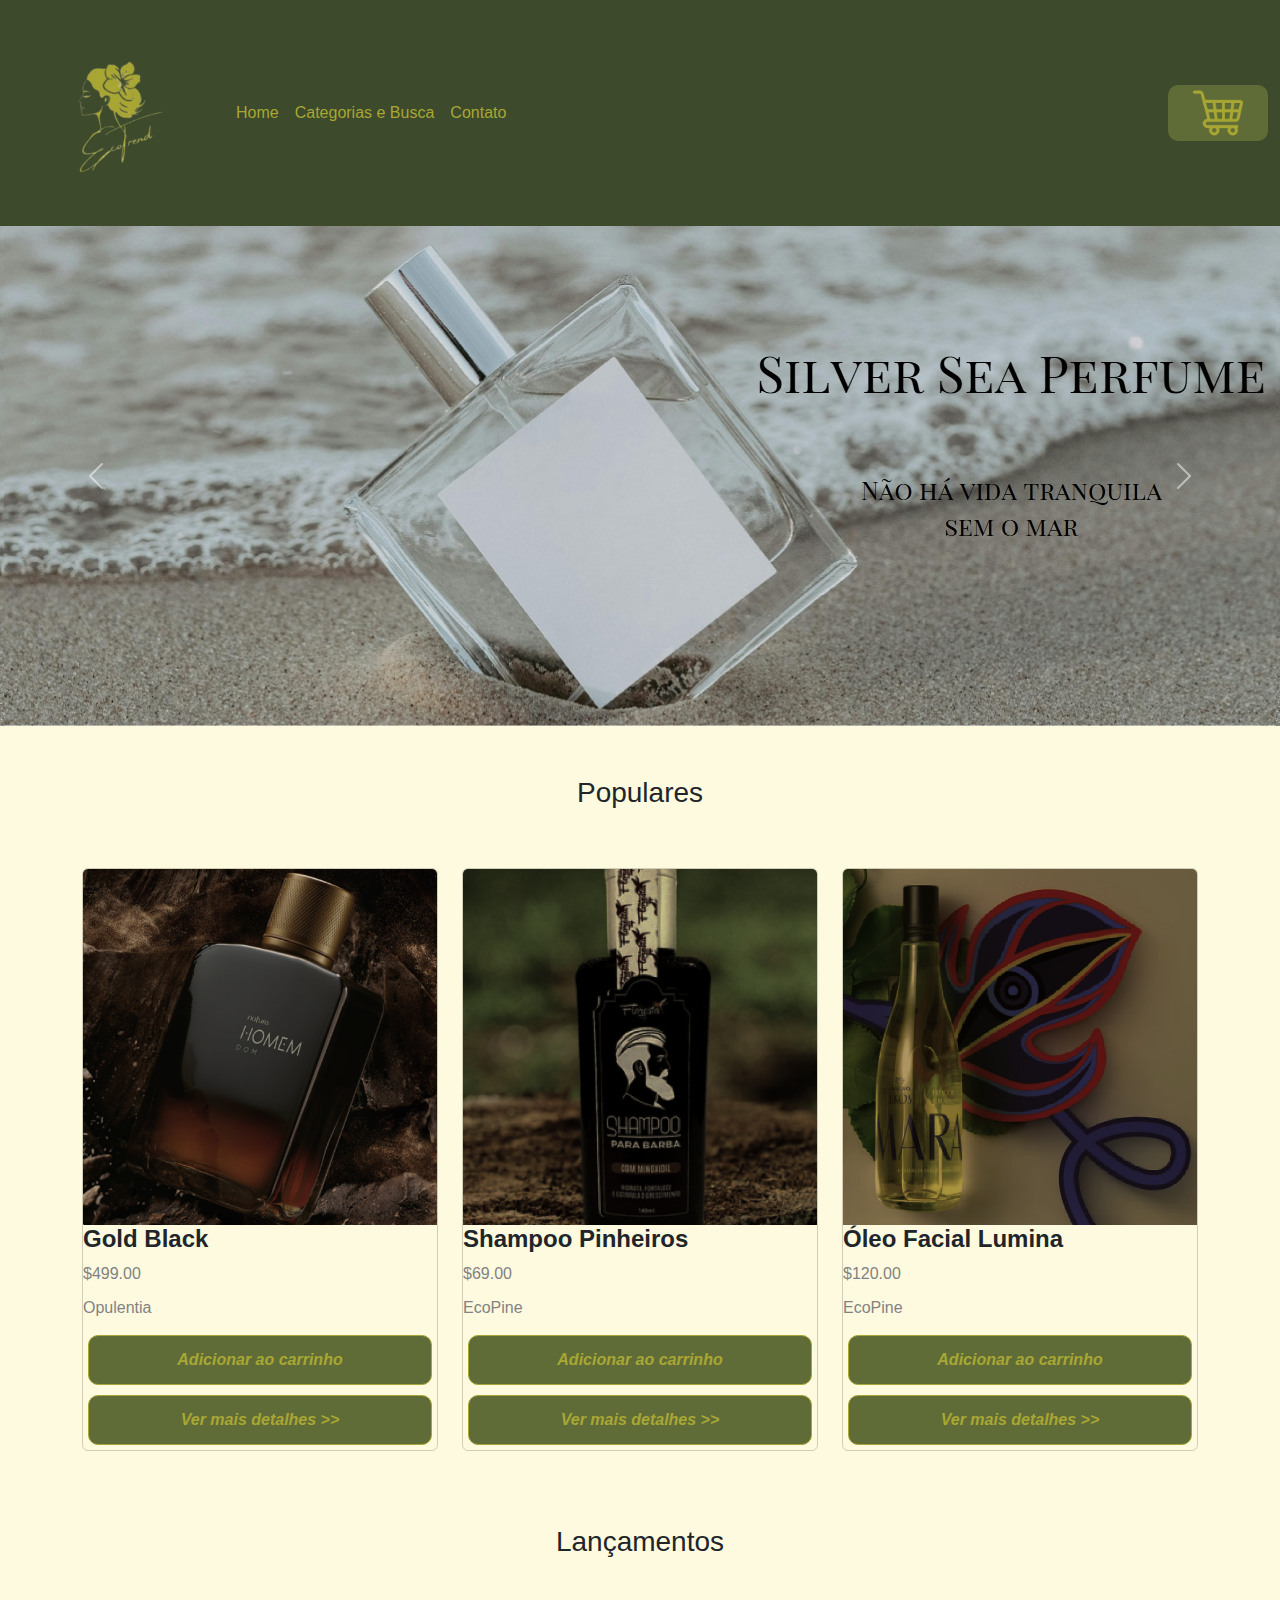
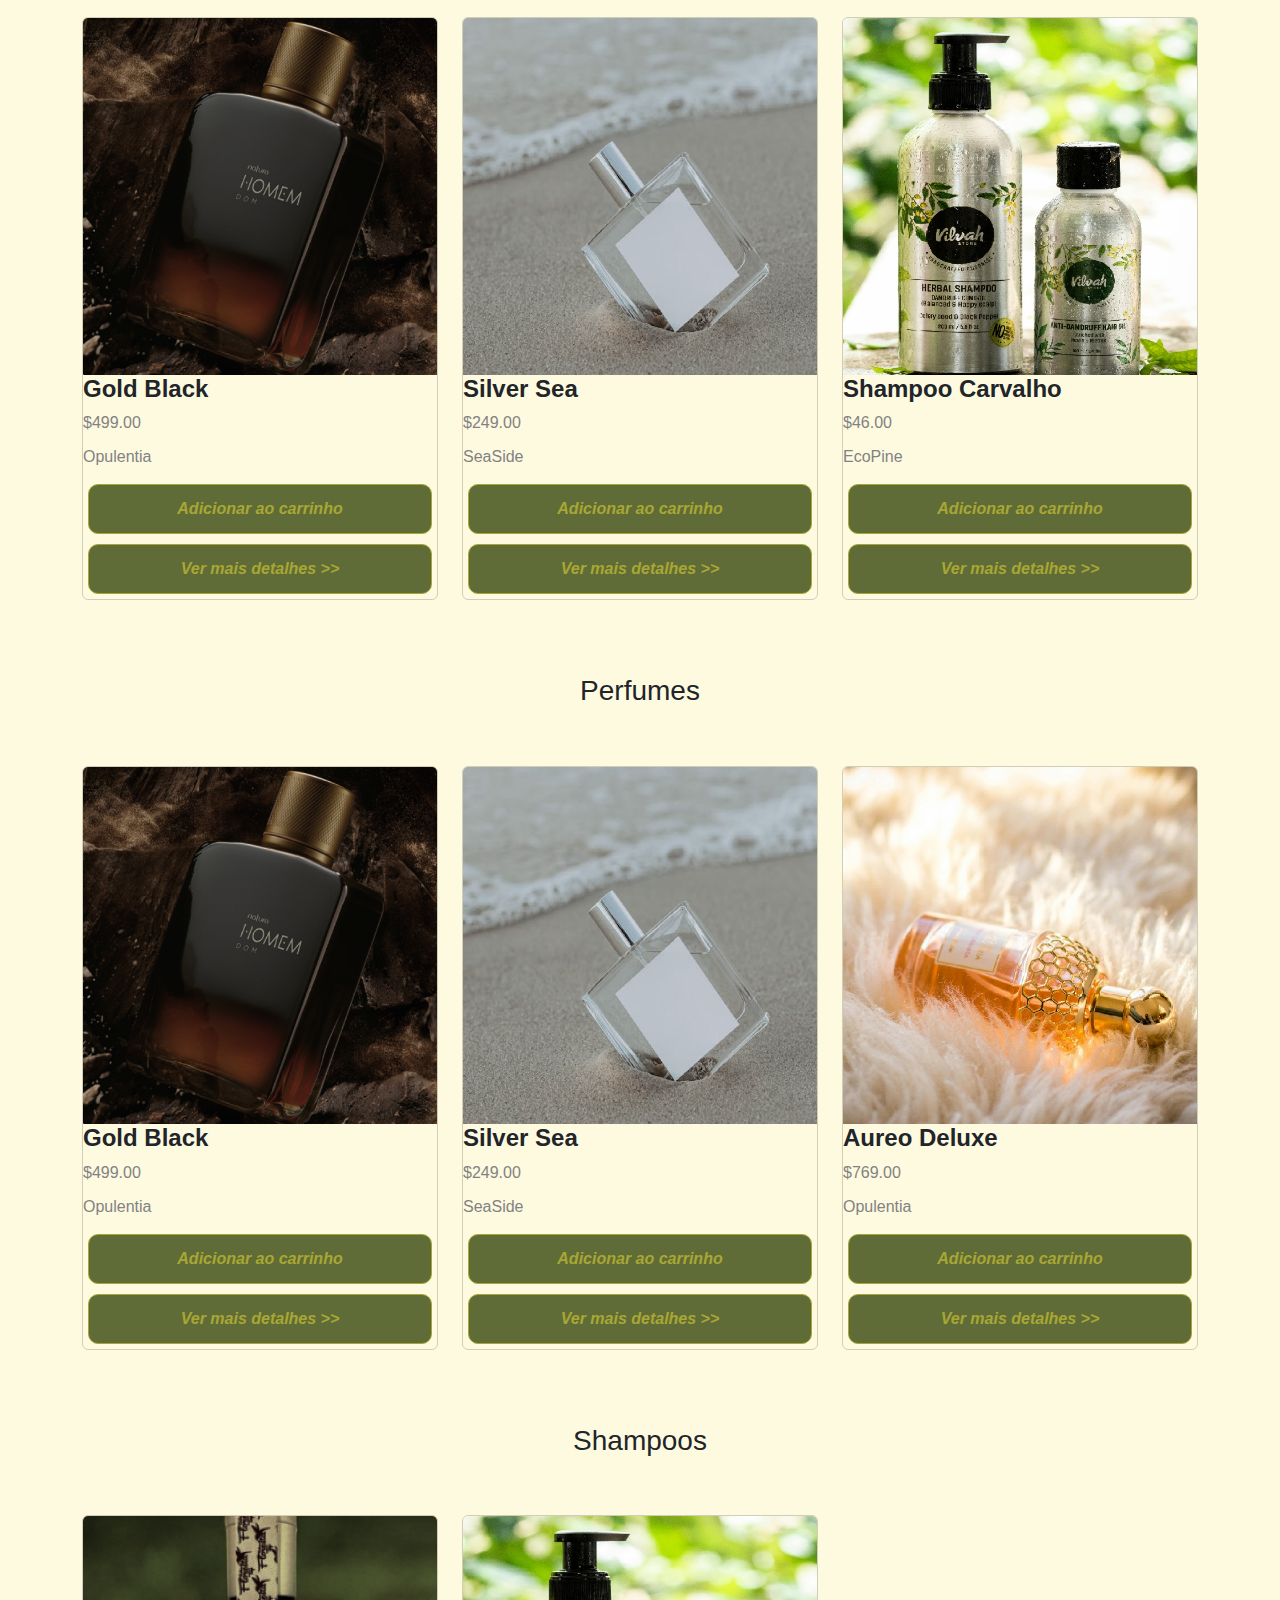
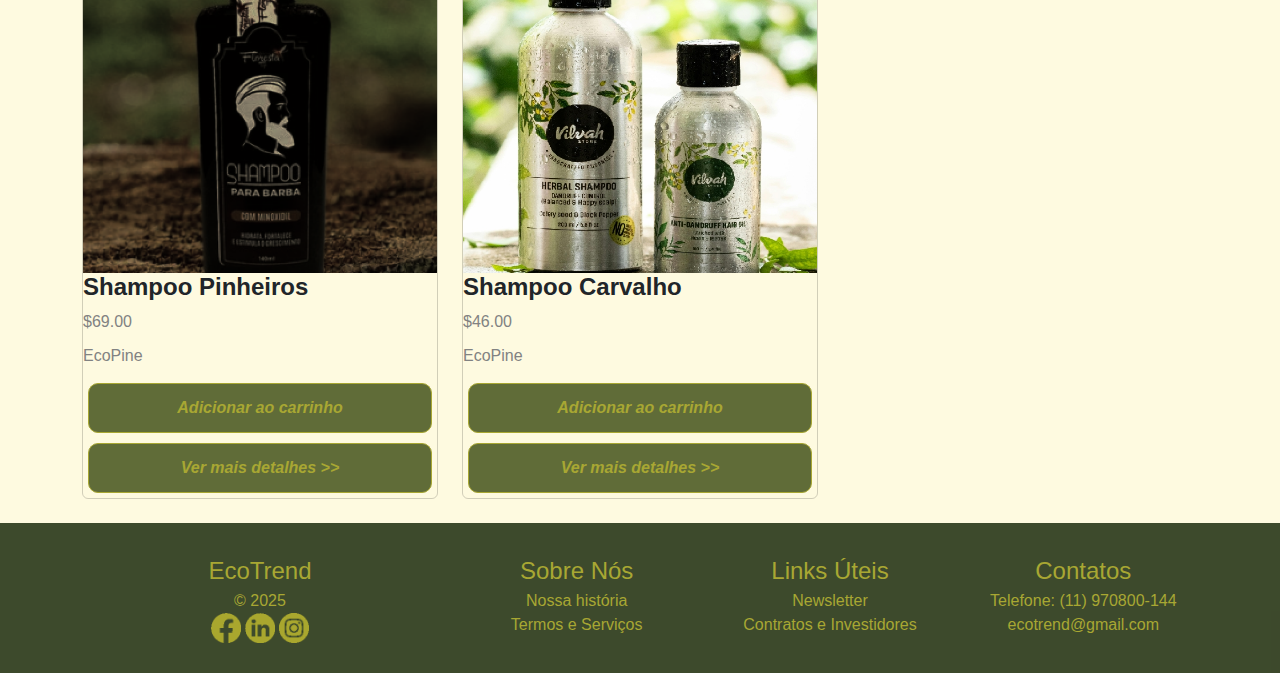
<file: index.html>
<!-- Código feito por Erik Suguiyama -->
<!DOCTYPE html>
<html lang="en">
<head>
    <meta charset="UTF-8">
    <meta name="viewport" content="width=device-width, initial-scale=1.0">
    <title>Home</title>
    <link href="https://cdn.jsdelivr.net/npm/bootstrap@5.3.3/dist/css/bootstrap.min.css" rel="stylesheet" integrity="sha384-QWTKZyjpPEjISv5WaRU9OFeRpok6YctnYmDr5pNlyT2bRjXh0JMhjY6hW+ALEwIH" crossorigin="anonymous">
    <script src="https://cdn.jsdelivr.net/npm/bootstrap@5.3.3/dist/js/bootstrap.bundle.min.js" integrity="sha384-YvpcrYf0tY3lHB60NNkmXc5s9fDVZLESaAA55NDzOxhy9GkcIdslK1eN7N6jIeHz" crossorigin="anonymous"></script>
    <link rel="stylesheet" href="./css/base.css">
    <link rel="stylesheet" href="./css/index.css">
    <link rel="stylesheet" href="./css/cards.css">
</head>
<body>
    <header>
        <nav class="navbar navbar-expand-lg bg-transparent">
            <div class="container-fluid">
                <!-- Logo alinhado à esquerda -->
                <a href="./index.html" class="navbar-brand">
                    <img src="./images/logo.png" alt="Logo" class="logo" width="200" height="200">
                </a>
                <!-- Design para telas menores -->
                 <div class="shopping-cart-small-flex">
                    <button class="d-block d-lg-none shopping-cart" type="button" onmouseover="hover(this);" onmouseleave="unhover(this);" >
                        <img src="./images/shopping-cart.png" alt="" width="50px" height="50px" class="cart-image">
                    </button>

                    <button class="navbar-toggler" type="button" data-bs-toggle="collapse" data-bs-target="#navbarNav">
                        <span class="navbar-toggler-icon"></span>
                    </button>
                </div>
                <!-- ---- -->

                <!-- Menu de navegação para telas maiores -->
                <div class="collapse navbar-collapse justify-content-between" id="navbarNav">
                    <ul class="navbar-nav">
                        <li class="nav-item">
                            <a class="nav-link" href="./index.html">Home</a>
                        </li>
                        <li class="nav-item">
                            <a class="nav-link" href="./categoria.html">Categorias e Busca</a>
                        </li>
                        <li class="nav-item">
                            <a class="nav-link" href="./contato.html">Contato</a>
                        </li>
                    </ul>
                <!-- ---- -->

                <!-- Botão de compras -->
                    <button class="d-none d-lg-block shopping-cart" type="button" onmouseover="hover(this);" onmouseleave="unhover(this);" >
                        <img src="./images/shopping-cart.png" alt="" width="50px" height="50px" class="cart-image">
                    </button>
                </div>
                <!-- ---- -->
            </div>
        </nav>
    </header>

<!-- Carrossel -->
<div id="carouselExampleIndicators" class="carousel slide" data-bs-ride="carousel">

    <!-- Slides -->
    <div class="carousel-inner">
      <div class="carousel-item active">
        <img class="d-block w-100" src="./images/background1.jpg" alt="First slide">
      </div>
      <div class="carousel-item">
        <img class="d-block w-100" src="./images/background2.jpg" alt="Second slide">
      </div>
      <div class="carousel-item">
        <img class="d-block w-100" src="./images/background3.jpg" alt="Third slide">
      </div>
    </div>
  
    <!-- Botões de navegação (anterior/próximo) -->
    <a class="carousel-control-prev" href="#carouselExampleIndicators" role="button" data-bs-slide="prev">
      <span class="carousel-control-prev-icon" aria-hidden="true"></span>
      <span class="visually-hidden">Previous</span>
    </a>
    <a class="carousel-control-next" href="#carouselExampleIndicators" role="button" data-bs-slide="next">
      <span class="carousel-control-next-icon" aria-hidden="true"></span>
      <span class="visually-hidden">Next</span>
    </a>
  </div>

<!-- Cards dos produtos -->
<div class="container">
    <div class="row">
        <!-- POPULARES -->
        <div class="col section-title">
            <h3>Populares</h3>
        </div>
    </div>
    <div class="row">
        <!-- Card -->
        <div class="col-12 col-md-4 mb-4 produto">
            <div class="card bg-transparent">
                <img src="./images/gold-black-perfume.png" class="card-img-top" alt="Imagem do Card">
                <h4 class="card-title">Gold Black</h4>
                <meta class="tipoProduto" content="perfume">
                <p class="card-text preco">$499.00</p>
                <p class="card-text marca">Opulentia</p>
                <a href="#" class="card-buy d-flex justify-content-center ">Adicionar ao carrinho</a>
                <a href="./goldblack.html" class="card-buy d-flex justify-content-center ">Ver mais detalhes >></a>
            </div>
        </div>
        <!-- --- -->
        <div class="col-12 col-md-4 mb-4 produto">
            <div class="card bg-transparent">
                <img src="./images/shampoo-pinheiros.png" class="card-img-top" alt="Imagem do Card">
                <h4 class="card-title">Shampoo Pinheiros</h4>
                <meta class="tipoProduto" content="shampoo">
                <p class="card-text preco">$69.00</p>
                <p class="card-text marca">EcoPine</p>
                <a href="#" class="card-buy d-flex justify-content-center ">Adicionar ao carrinho</a>
                <a href="./pinheiro.html" class="card-buy d-flex justify-content-center ">Ver mais detalhes >></a>
            </div>
        </div>
        <div class="col-12 col-md-4 mb-4 produto">
            <div class="card bg-transparent">
                <img src="./images/oleo-facial-lumina.png" class="card-img-top" alt="Imagem do Card">
                <h4 class="card-title">Óleo Facial Lumina</h4>
                <meta class="tipoProduto" content="outros">
                <p class="card-text preco">$120.00</p>
                <p class="card-text marca">EcoPine</p>
                <a href="#" class="card-buy d-flex justify-content-center ">Adicionar ao carrinho</a>
                <a href="./lumina.html" class="card-buy d-flex justify-content-center ">Ver mais detalhes >></a>
            </div>
        </div>
    </div>
    
    <!-- LANÇAMENTOS -->
    <div class="row">
        <div class="col section-title">
            <h3>Lançamentos</h3>
        </div>
    </div>
    <div class="row">
        <div class="col-12 col-md-4 mb-4 produto">
            <div class="card bg-transparent">
                <img src="./images/gold-black-perfume.png" class="card-img-top" alt="Imagem do Card">
                <h4 class="card-title">Gold Black</h4>
                <meta class="tipoProduto" content="perfume">
                <p class="card-text preco">$499.00</p>
                <p class="card-text marca">Opulentia</p>
                <a href="#" class="card-buy d-flex justify-content-center ">Adicionar ao carrinho</a>
                <a href="./goldblack.html" class="card-buy d-flex justify-content-center ">Ver mais detalhes >></a>
            </div>
        </div>
        <div class="col-12 col-md-4 mb-4 produto">
            <div class="card bg-transparent">
                <img src="./images/silver-sea-perfume.png" class="card-img-top" alt="Imagem do Card">
                <h4 class="card-title">Silver Sea</h4>
                <meta class="tipoProduto" content="perfume">
                <p class="card-text preco">$249.00</p>
                <p class="card-text marca">SeaSide</p>
                <a href="#" class="card-buy d-flex justify-content-center ">Adicionar ao carrinho</a>
                <a href="./silversea.html" class="card-buy d-flex justify-content-center ">Ver mais detalhes >></a>
            </div>
        </div>
        <div class="col-12 col-md-4 mb-4 produto">
            <div class="card bg-transparent">
                <img src="./images/shampoo-carvalho.jpg" class="card-img-top" alt="Imagem do Card">
                <h4 class="card-title">Shampoo Carvalho</h4>
                <meta class="tipoProduto" content="shampoo">
                <p class="card-text preco">$46.00</p>
                <p class="card-text marca">EcoPine</p>
                <a href="#" class="card-buy d-flex justify-content-center ">Adicionar ao carrinho</a>
                <a href="./carvalho.html" class="card-buy d-flex justify-content-center ">Ver mais detalhes >></a>
            </div>
        </div>
    </div>

    <!-- PERFUMES -->
    <div class="row">
        <div class="col section-title">
            <h3>Perfumes</h3>
        </div>
    </div>
    <div class="row">
        <div class="col-12 col-md-4 mb-4 produto">
            <div class="card bg-transparent">
                <img src="./images/gold-black-perfume.png" class="card-img-top" alt="Imagem do Card">
                <h4 class="card-title">Gold Black</h4>
                <meta class="tipoProduto" content="perfume">
                <p class="card-text preco">$499.00</p>
                <p class="card-text marca">Opulentia</p>
                <a href="#" class="card-buy d-flex justify-content-center ">Adicionar ao carrinho</a>
                <a href="./goldblack.html" class="card-buy d-flex justify-content-center ">Ver mais detalhes >></a>
            </div>
        </div>
        <div class="col-12 col-md-4 mb-4 produto">
            <div class="card bg-transparent">
                <img src="./images/silver-sea-perfume.png" class="card-img-top" alt="Imagem do Card">
                <h4 class="card-title">Silver Sea</h4>
                <meta class="tipoProduto" content="perfume">
                <p class="card-text preco">$249.00</p>
                <p class="card-text marca">SeaSide</p>
                <a href="#" class="card-buy d-flex justify-content-center ">Adicionar ao carrinho</a>
                <a href="./silversea.html" class="card-buy d-flex justify-content-center ">Ver mais detalhes >></a>
            </div>
        </div>
        <div class="col-12 col-md-4 mb-4 produto">
            <div class="card bg-transparent">
                <img src="./images/aureo-deluxe-perfume.jpg" class="card-img-top" alt="Imagem do Card">
                <h4 class="card-title">Aureo Deluxe</h4>
                <meta class="tipoProduto" content="perfume">
                <p class="card-text preco">$769.00</p>
                <p class="card-text marca">Opulentia</p>
                <a href="#" class="card-buy d-flex justify-content-center ">Adicionar ao carrinho</a>
                <a href="./aureodeluxe.html" class="card-buy d-flex justify-content-center ">Ver mais detalhes >></a>
            </div>
        </div>
    </div>

    <!-- SHAMPOO -->
    <div class="row">
        <div class="col section-title">
            <h3>Shampoos</h3>
        </div>
    </div>
    <div class="row">
        <div class="col-12 col-md-4 mb-4 produto">
            <div class="card bg-transparent">
                <img src="./images/shampoo-pinheiros.png" class="card-img-top" alt="Imagem do Card">
                <h4 class="card-title">Shampoo Pinheiros</h4>
                <meta class="tipoProduto" content="shampoo">
                <p class="card-text preco">$69.00</p>
                <p class="card-text marca">EcoPine</p>
                <a href="#" class="card-buy d-flex justify-content-center ">Adicionar ao carrinho</a>
                <a href="./pinheiro.html" class="card-buy d-flex justify-content-center ">Ver mais detalhes >></a>
            </div>
        </div>
        <div class="col-12 col-md-4 mb-4 produto">
            <div class="card bg-transparent">
                <img src="./images/shampoo-carvalho.jpg" class="card-img-top" alt="Imagem do Card">
                <h4 class="card-title">Shampoo Carvalho</h4>
                <meta class="tipoProduto" content="shampoo">
                <p class="card-text preco">$46.00</p>
                <p class="card-text marca">EcoPine</p>
                <a href="#" class="card-buy d-flex justify-content-center ">Adicionar ao carrinho</a>
                <a href="./carvalho.html" class="card-buy d-flex justify-content-center ">Ver mais detalhes >></a>
            </div>
        </div>

    </div>
</div>


    <footer>
        <div class="container">
            <div class="row">
                <div class="col-md-4">
                    <div class="footer-name">EcoTrend</div>
                    <div>© 2025</div>
                    <div>
                        <img src="./images/facebook-icon.png" alt="" width="30px">
                        <img src="./images/linkedin-icon.png" alt="" width="30px">
                        <img src="./images/instagram-icon.png" alt="" width="30px">
                    </div>
                </div>
                <div class="col-md-8 container">
                    <div class="row">
                        <div class="col-4 footer-name">
                            Sobre Nós
                        </div>
                        <div class="col-4 footer-name">
                            Links Úteis
                        </div>
                        <div class="col-4 footer-name">
                            Contatos
                        </div>   
                    </div>
                    <div class="row">
                        <div class="col-4">
                            <a href="#">Nossa história</a>
                        </div>
                        <div class="col-4">
                            Newsletter
                        </div>
                        <div class="col-4">
                            Telefone: (11) 970800-144
                        </div>
                    </div>
                    <div class="row">
                        <div class="col-4">
                            <a href="#">Termos e Serviços</a>
                        </div>
                        <div class="col-4">
                            Contratos e Investidores
                        </div>
                        <div class="col-4">
                            ecotrend@gmail.com
                        </div>
                </div>
            </div>
        </div>
    </footer>

    <script src="./js/index.js"></script>

</body>
</html>
</file>
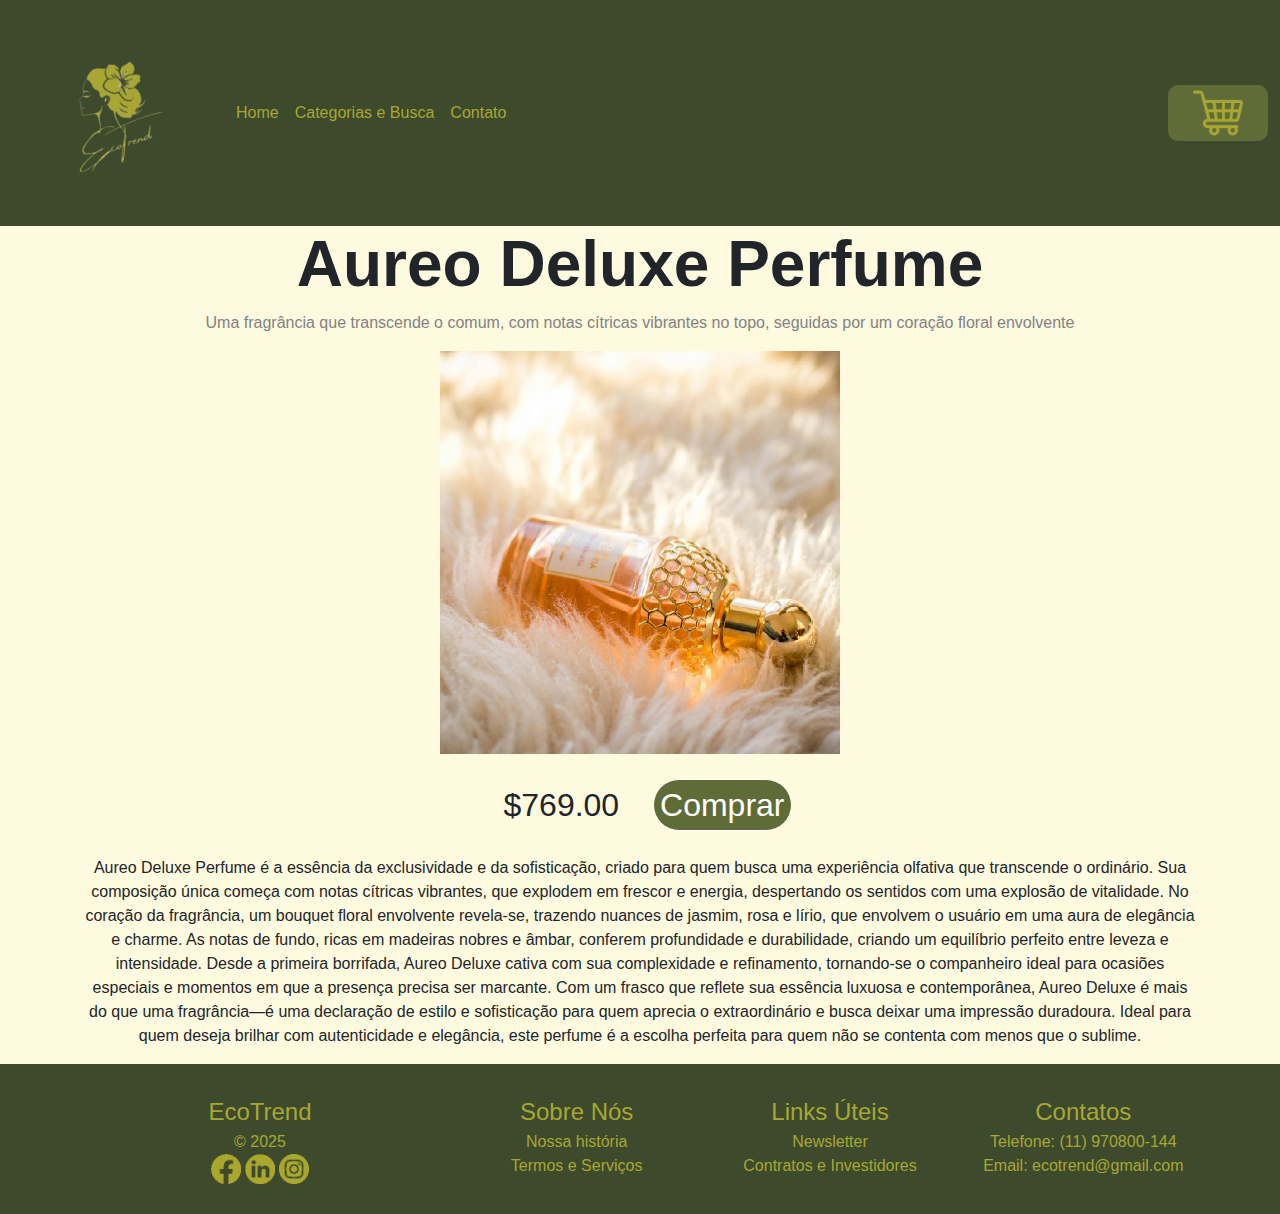
<file: aureodeluxe.html>
<!DOCTYPE html>
<html lang="en">
<head>
    <meta charset="UTF-8">
    <meta name="viewport" content="width=device-width, initial-scale=1.0">
    <title>Aureo Deluxe</title>
    <link href="https://cdn.jsdelivr.net/npm/bootstrap@5.3.3/dist/css/bootstrap.min.css" rel="stylesheet" integrity="sha384-QWTKZyjpPEjISv5WaRU9OFeRpok6YctnYmDr5pNlyT2bRjXh0JMhjY6hW+ALEwIH" crossorigin="anonymous">
    <script src="https://cdn.jsdelivr.net/npm/bootstrap@5.3.3/dist/js/bootstrap.bundle.min.js" integrity="sha384-YvpcrYf0tY3lHB60NNkmXc5s9fDVZLESaAA55NDzOxhy9GkcIdslK1eN7N6jIeHz" crossorigin="anonymous"></script>
    <link rel="stylesheet" href="./css/base.css">
    <link rel="stylesheet" href="./css/produto.css">
</head>
<body>
    <header>
        <nav class="navbar navbar-expand-lg bg-transparent">
            <div class="container-fluid">
                <!-- Logo alinhado à esquerda -->
                <a href="./index.html" class="navbar-brand">
                    <img src="./images/logo.png" alt="Logo" class="logo" width="200" height="200">
                </a>
                <!-- Design para telas menores -->
                 <div class="shopping-cart-small-flex">
                    <button class="d-block d-lg-none shopping-cart" type="button" onmouseover="hover(this);" onmouseleave="unhover(this);" >
                        <img src="./images/shopping-cart.png" alt="" width="50px" height="50px" class="cart-image">
                    </button>

                    <button class="navbar-toggler" type="button" data-bs-toggle="collapse" data-bs-target="#navbarNav">
                        <span class="navbar-toggler-icon"></span>
                    </button>
                </div>
                <!-- ---- -->

                <!-- Menu de navegação para telas maiores -->
                <div class="collapse navbar-collapse justify-content-between" id="navbarNav">
                    <ul class="navbar-nav">
                        <li class="nav-item">
                            <a class="nav-link" href="./index.html">Home</a>
                        </li>
                        <li class="nav-item">
                            <a class="nav-link" href="./categoria.html">Categorias e Busca</a>
                        </li>
                        <li class="nav-item">
                            <a class="nav-link" href="./contato.html">Contato</a>
                        </li>
                    </ul>
                <!-- ---- -->

                <!-- Botão de compras -->
                    <button class="d-none d-lg-block shopping-cart" type="button" onmouseover="hover(this);" onmouseleave="unhover(this);" >
                        <img src="./images/shopping-cart.png" alt="" width="50px" height="50px" class="cart-image">
                    </button>
                </div>
                <!-- ---- -->


            </div>
        </nav>
    </header>

    <div class="container" style="text-align: center;">
        <h2>Aureo Deluxe Perfume</h2>
        <p id="after-title">Uma fragrância que transcende o comum, com notas cítricas vibrantes no topo, seguidas por um coração floral envolvente</p>
        <img src="./images/aureo-deluxe-perfume.jpg" alt="" width="400px">
        <div class="comprar">
            <span style="padding: 20px;">$769.00 </span>
            <button class="comprar-botao">Comprar</button>
        </div>
        <p>
            Aureo Deluxe Perfume é a essência da exclusividade e da sofisticação, criado para quem busca uma experiência olfativa que transcende o ordinário.
            Sua composição única começa com notas cítricas vibrantes, que explodem em frescor e energia, despertando os sentidos com uma explosão de vitalidade.
            No coração da fragrância, um bouquet floral envolvente revela-se, trazendo nuances de jasmim, rosa e lírio, que envolvem o usuário em uma aura de elegância e charme.
            As notas de fundo, ricas em madeiras nobres e âmbar, conferem profundidade e durabilidade, criando um equilíbrio perfeito entre leveza e intensidade.
            Desde a primeira borrifada, Aureo Deluxe cativa com sua complexidade e refinamento, tornando-se o companheiro ideal para ocasiões especiais e momentos em que a presença precisa ser marcante.
            Com um frasco que reflete sua essência luxuosa e contemporânea, Aureo Deluxe é mais do que uma fragrância—é uma declaração de estilo e sofisticação para quem aprecia o extraordinário e busca deixar uma impressão duradoura.
            Ideal para quem deseja brilhar com autenticidade e elegância, este perfume é a escolha perfeita para quem não se contenta com menos que o sublime.
        </p>
    </div>
    


    <footer>
        <div class="container">
            <div class="row">
                <div class="col-md-4">
                    <div class="footer-name">EcoTrend</div>
                    <div>© 2025</div>
                    <div>
                        <img src="./images/facebook-icon.png" alt="" width="30px">
                        <img src="./images/linkedin-icon.png" alt="" width="30px">
                        <img src="./images/instagram-icon.png" alt="" width="30px">
                    </div>
                </div>
                <div class="col-md-8 container">
                    <div class="row">
                        <div class="col-4 footer-name">
                            Sobre Nós
                        </div>
                        <div class="col-4 footer-name">
                            Links Úteis
                        </div>
                        <div class="col-4 footer-name">
                            Contatos
                        </div>   
                    </div>
                    <div class="row">
                        <div class="col-4">
                            <a href="#">Nossa história</a>
                        </div>
                        <div class="col-4">
                            Newsletter
                        </div>
                        <div class="col-4">
                            Telefone: (11) 970800-144
                        </div>
                    </div>
                    <div class="row">
                        <div class="col-4">
                            <a href="#">Termos e Serviços</a>
                        </div>
                        <div class="col-4">
                            Contratos e Investidores
                        </div>
                        <div class="col-4">
                            Email: ecotrend@gmail.com
                        </div>
                </div>
            </div>
        </div>
    </footer>
    <script src="./js/index.js"></script>
</body>
</html>
</file>
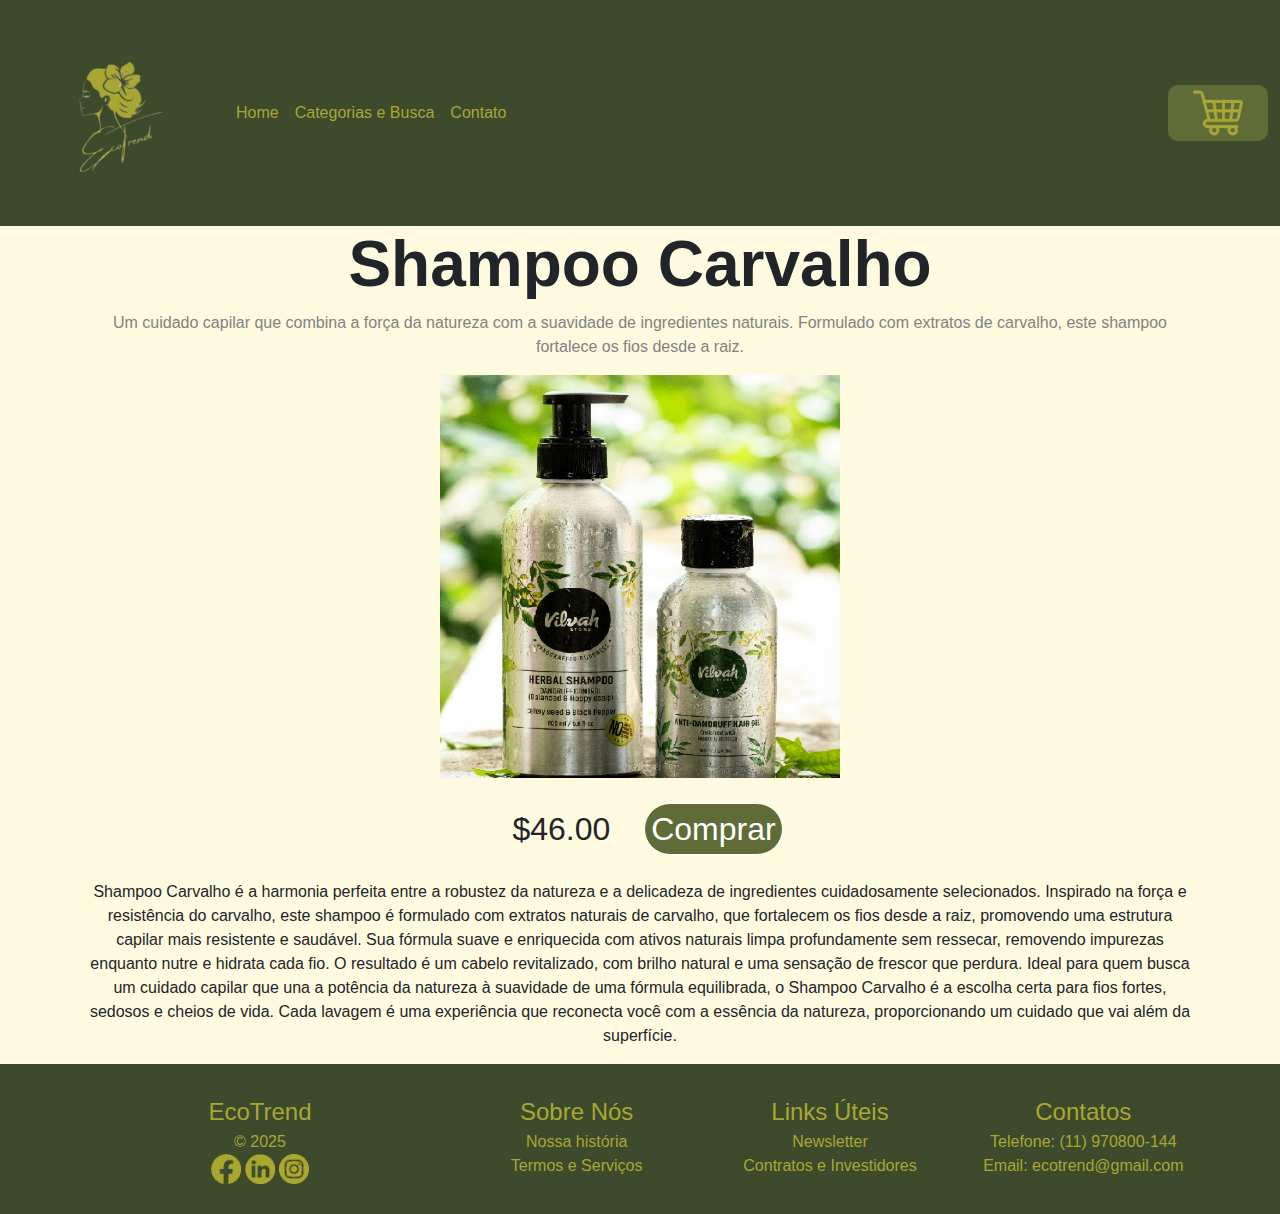
<file: carvalho.html>
<!DOCTYPE html>
<html lang="en">
<head>
    <meta charset="UTF-8">
    <meta name="viewport" content="width=device-width, initial-scale=1.0">
    <title>Shampoo Carvalho</title>
    <link href="https://cdn.jsdelivr.net/npm/bootstrap@5.3.3/dist/css/bootstrap.min.css" rel="stylesheet" integrity="sha384-QWTKZyjpPEjISv5WaRU9OFeRpok6YctnYmDr5pNlyT2bRjXh0JMhjY6hW+ALEwIH" crossorigin="anonymous">
    <script src="https://cdn.jsdelivr.net/npm/bootstrap@5.3.3/dist/js/bootstrap.bundle.min.js" integrity="sha384-YvpcrYf0tY3lHB60NNkmXc5s9fDVZLESaAA55NDzOxhy9GkcIdslK1eN7N6jIeHz" crossorigin="anonymous"></script>
    <link rel="stylesheet" href="./css/base.css">
    <link rel="stylesheet" href="./css/produto.css">
</head>
<body>
    <header>
        <nav class="navbar navbar-expand-lg bg-transparent">
            <div class="container-fluid">
                <!-- Logo alinhado à esquerda -->
                <a href="./index.html" class="navbar-brand">
                    <img src="./images/logo.png" alt="Logo" class="logo" width="200" height="200">
                </a>
                <!-- Design para telas menores -->
                 <div class="shopping-cart-small-flex">
                    <button class="d-block d-lg-none shopping-cart" type="button" onmouseover="hover(this);" onmouseleave="unhover(this);" >
                        <img src="./images/shopping-cart.png" alt="" width="50px" height="50px" class="cart-image">
                    </button>

                    <button class="navbar-toggler" type="button" data-bs-toggle="collapse" data-bs-target="#navbarNav">
                        <span class="navbar-toggler-icon"></span>
                    </button>
                </div>
                <!-- ---- -->

                <!-- Menu de navegação para telas maiores -->
                <div class="collapse navbar-collapse justify-content-between" id="navbarNav">
                    <ul class="navbar-nav">
                        <li class="nav-item">
                            <a class="nav-link" href="./index.html">Home</a>
                        </li>
                        <li class="nav-item">
                            <a class="nav-link" href="./categoria.html">Categorias e Busca</a>
                        </li>
                        <li class="nav-item">
                            <a class="nav-link" href="./contato.html">Contato</a>
                        </li>
                    </ul>
                <!-- ---- -->

                <!-- Botão de compras -->
                    <button class="d-none d-lg-block shopping-cart" type="button" onmouseover="hover(this);" onmouseleave="unhover(this);" >
                        <img src="./images/shopping-cart.png" alt="" width="50px" height="50px" class="cart-image">
                    </button>
                </div>
                <!-- ---- -->


            </div>
        </nav>
    </header>

    <div class="container" style="text-align: center;">
        <h2>Shampoo Carvalho</h2>
        <p id="after-title">Um cuidado capilar que combina a força da natureza com a suavidade de ingredientes naturais. Formulado com extratos de carvalho, este shampoo fortalece os fios desde a raiz.</p>
        <img src="./images/shampoo-carvalho.jpg" alt="" width="400px">
        <div class="comprar">
            <span style="padding: 20px;">$46.00 </span>
            <button class="comprar-botao">Comprar</button>
        </div>
        <p>
            Shampoo Carvalho é a harmonia perfeita entre a robustez da natureza e a delicadeza de ingredientes cuidadosamente selecionados.
            Inspirado na força e resistência do carvalho, este shampoo é formulado com extratos naturais de carvalho, que fortalecem os fios desde a raiz, promovendo uma estrutura capilar mais resistente e saudável.
            Sua fórmula suave e enriquecida com ativos naturais limpa profundamente sem ressecar, removendo impurezas enquanto nutre e hidrata cada fio.
            O resultado é um cabelo revitalizado, com brilho natural e uma sensação de frescor que perdura.
            Ideal para quem busca um cuidado capilar que una a potência da natureza à suavidade de uma fórmula equilibrada, o Shampoo Carvalho é a escolha certa para fios fortes, sedosos e cheios de vida.
            Cada lavagem é uma experiência que reconecta você com a essência da natureza, proporcionando um cuidado que vai além da superfície.
        </p>
    </div>
    


    <footer>
        <div class="container">
            <div class="row">
                <div class="col-md-4">
                    <div class="footer-name">EcoTrend</div>
                    <div>© 2025</div>
                    <div>
                        <img src="./images/facebook-icon.png" alt="" width="30px">
                        <img src="./images/linkedin-icon.png" alt="" width="30px">
                        <img src="./images/instagram-icon.png" alt="" width="30px">
                    </div>
                </div>
                <div class="col-md-8 container">
                    <div class="row">
                        <div class="col-4 footer-name">
                            Sobre Nós
                        </div>
                        <div class="col-4 footer-name">
                            Links Úteis
                        </div>
                        <div class="col-4 footer-name">
                            Contatos
                        </div>   
                    </div>
                    <div class="row">
                        <div class="col-4">
                            <a href="#">Nossa história</a>
                        </div>
                        <div class="col-4">
                            Newsletter
                        </div>
                        <div class="col-4">
                            Telefone: (11) 970800-144
                        </div>
                    </div>
                    <div class="row">
                        <div class="col-4">
                            <a href="#">Termos e Serviços</a>
                        </div>
                        <div class="col-4">
                            Contratos e Investidores
                        </div>
                        <div class="col-4">
                            Email: ecotrend@gmail.com
                        </div>
                </div>
            </div>
        </div>
    </footer>
    <script src="./js/index.js"></script>
</body>
</html>
</file>
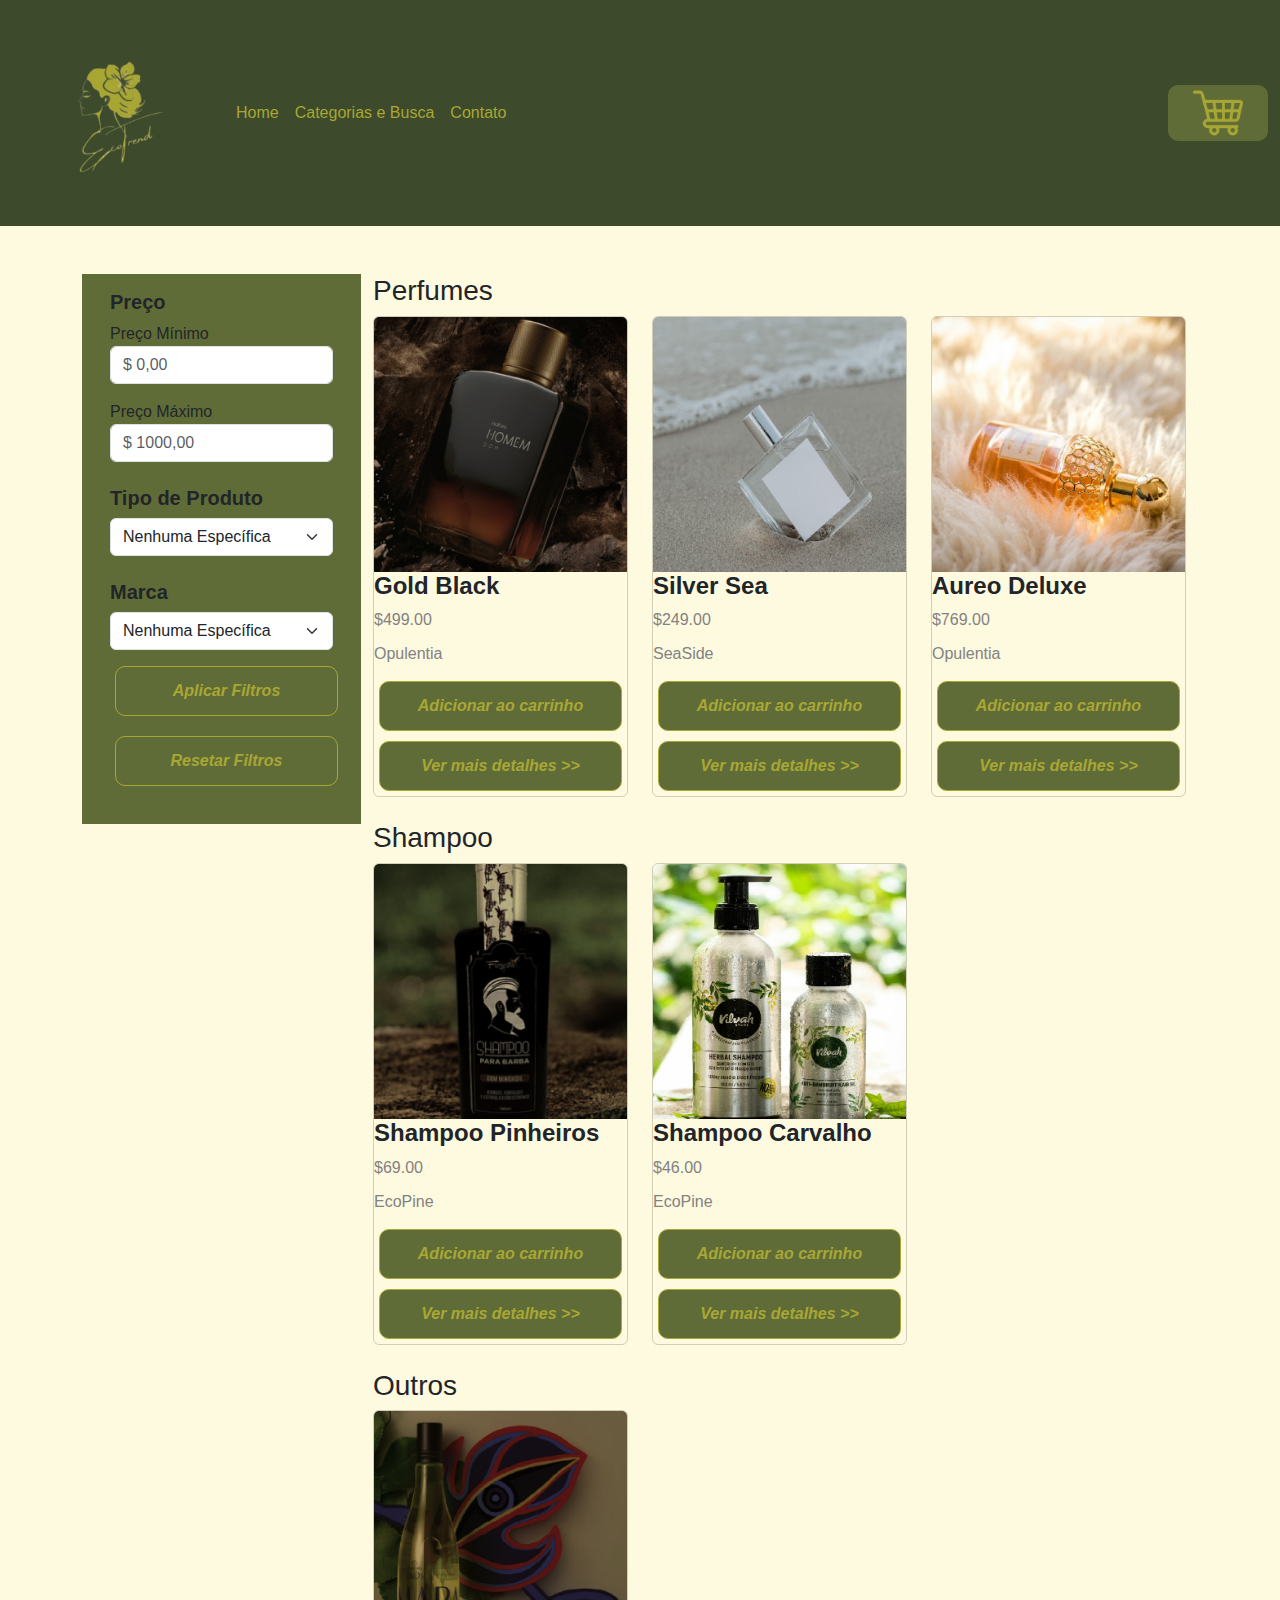
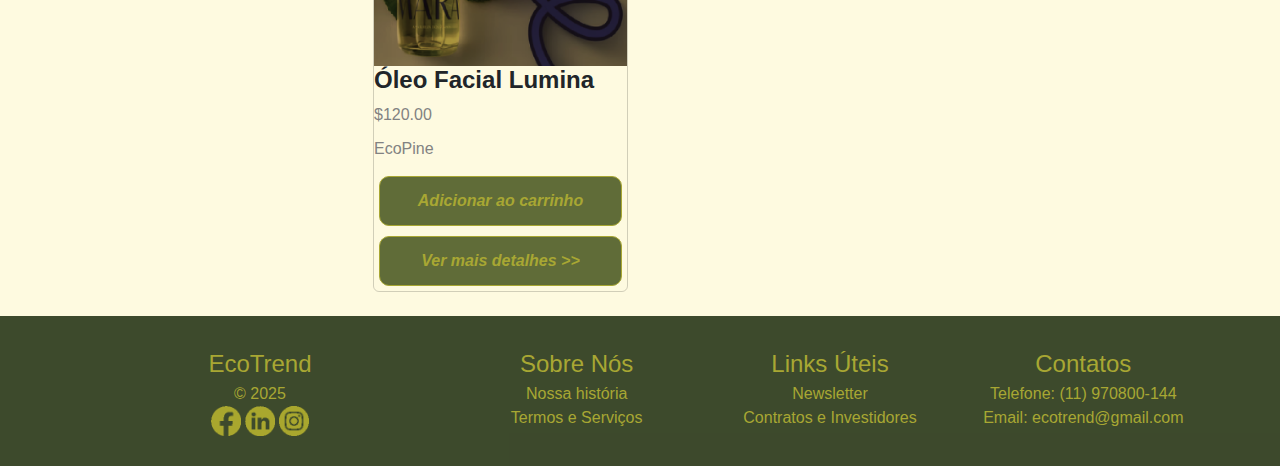
<file: categoria.html>
<!DOCTYPE html>
<html lang="en">
<head>
    <meta charset="UTF-8">
    <meta name="viewport" content="width=device-width, initial-scale=1.0">
    <title>Categorias</title>
    <link href="https://cdn.jsdelivr.net/npm/bootstrap@5.3.3/dist/css/bootstrap.min.css" rel="stylesheet" integrity="sha384-QWTKZyjpPEjISv5WaRU9OFeRpok6YctnYmDr5pNlyT2bRjXh0JMhjY6hW+ALEwIH" crossorigin="anonymous">
    <script src="https://cdn.jsdelivr.net/npm/bootstrap@5.3.3/dist/js/bootstrap.bundle.min.js" integrity="sha384-YvpcrYf0tY3lHB60NNkmXc5s9fDVZLESaAA55NDzOxhy9GkcIdslK1eN7N6jIeHz" crossorigin="anonymous"></script>
    <link rel="stylesheet" href="./css/base.css">
    <link rel="stylesheet" href="./css/cards.css">
    <link rel="stylesheet" href="./css/categoria.css">
</head>
<body>
    <header>
        <nav class="navbar navbar-expand-lg bg-transparent">
            <div class="container-fluid">
                <!-- Logo alinhado à esquerda -->
                <a href="./index.html" class="navbar-brand">
                    <img src="./images/logo.png" alt="Logo" class="logo" width="200" height="200">
                </a>
                <!-- Design para telas menores -->
                 <div class="shopping-cart-small-flex">
                    <button class="d-block d-lg-none shopping-cart" type="button" onmouseover="hover(this);" onmouseleave="unhover(this);" >
                        <img src="./images/shopping-cart.png" alt="" width="50px" height="50px" class="cart-image">
                    </button>

                    <button class="navbar-toggler" type="button" data-bs-toggle="collapse" data-bs-target="#navbarNav">
                        <span class="navbar-toggler-icon"></span>
                    </button>
                </div>
                <!-- ---- -->

                <!-- Menu de navegação para telas maiores -->
                <div class="collapse navbar-collapse justify-content-between" id="navbarNav">
                    <ul class="navbar-nav">
                        <li class="nav-item">
                            <a class="nav-link" href="./index.html">Home</a>
                        </li>
                        <li class="nav-item">
                            <a class="nav-link" href="./categoria.html">Categorias e Busca</a>
                        </li>
                        <li class="nav-item">
                            <a class="nav-link" href="./contato.html">Contato</a>
                        </li>
                    </ul>
                <!-- ---- -->

                <!-- Botão de compras -->
                    <button class="d-none d-lg-block shopping-cart" type="button" onmouseover="hover(this);" onmouseleave="unhover(this);" >
                        <img src="./images/shopping-cart.png" alt="" width="50px" height="50px" class="cart-image">
                    </button>
                </div>
                <!-- ---- -->


            </div>
        </nav>
    </header>

    <div class="container">
        <div class="container mt-5">
            <div class="row">
              <!-- Filtro Lateral -->
              <div class="col-md-3 background-card" style="margin-bottom: 20px; height: 550px;">
                <div class="card bg-transparent" style="border:0">
                    <div class="card-body">
                        <!-- Filtro de Preço -->
                        <h5 class="card-title">Preço</h5>
                        <form>
                            <div class="form-group mb-3">
                                <label for="precoMin">Preço Mínimo</label>
                                <input type="number" class="form-control" id="precoMin" placeholder="$ 0,00">
                            </div>
                            <div class="form-group mb-3">
                                <label for="precoMax">Preço Máximo</label>
                                <input type="number" class="form-control" id="precoMax" placeholder="$ 1000,00">
                            </div>
            
                            <!-- Filtro de Tipo de Produto -->
                            <h5 class="card-title mt-4">Tipo de Produto</h5>
                            <select class="form-select mb-3" id="tipoFiltro">
                                <option value="" selected>Nenhuma Específica</option>
                                <option value="perfume">Perfume</option>
                                <option value="shampoo">Shampoo</option>
                                <option value="outros">Outros</option>
                            </select>
            
                            <!-- Filtro de Marca -->
                            <h5 class="card-title mt-4">Marca</h5>
                            <select class="form-select mb-3" id="marcaFiltro">
                                <option value="" selected>Nenhuma Específica</option>
                                <option value="Opulentia">Opulentia</option>
                                <option value="SeaSide">SeaSide</option>
                                <option value="EcoPine">EcoPine</option>
                            </select>
            
                            <!-- Botão de Aplicar Filtros -->
                            <button type="submit" class="w-100 botao-filtro" id="aplicarFiltro">Aplicar Filtros</button>
                            <button type="submit" class="w-100 botao-filtro" style="margin-top: 20px;">Resetar Filtros</button>
                        </form>
                    </div>
                </div>
            </div>
        
              <!-- Produtos -->
              <div class="col-md-9">
                <div class="row">
                    <div class="col section-title">
                        <h3>Perfumes</h3>
                    </div>
              </div>
                <div class="row">

                <div class="col-12 col-md-4 mb-4 produto">
                    <div class="card bg-transparent">
                        <img src="./images/gold-black-perfume.png" class="card-img-top" alt="Imagem do Card">
                        <h4 class="card-title">Gold Black</h4>
                        <meta class="tipoProduto" content="perfume">
                        <p class="card-text preco">$499.00</p>
                        <p class="card-text marca">Opulentia</p>
                        <a href="#" class="card-buy d-flex justify-content-center ">Adicionar ao carrinho</a>
                        <a href="./goldblack.html" class="card-buy d-flex justify-content-center ">Ver mais detalhes >></a>
                    </div>
                </div>
                
                <div class="col-12 col-md-4 mb-4 produto">
                    <div class="card bg-transparent">
                        <img src="./images/silver-sea-perfume.png" class="card-img-top" alt="Imagem do Card">
                        <h4 class="card-title">Silver Sea</h4>
                        <meta class="tipoProduto" content="perfume">
                        <p class="card-text preco">$249.00</p>
                        <p class="card-text marca">SeaSide</p>
                        <a href="#" class="card-buy d-flex justify-content-center ">Adicionar ao carrinho</a>
                        <a href="./silversea.html" class="card-buy d-flex justify-content-center ">Ver mais detalhes >></a>
                    </div>
                </div>

                <div class="col-12 col-md-4 mb-4 produto">
                    <div class="card bg-transparent">
                        <img src="./images/aureo-deluxe-perfume.jpg" class="card-img-top" alt="Imagem do Card">
                        <h4 class="card-title">Aureo Deluxe</h4>
                        <meta class="tipoProduto" content="perfume">
                        <p class="card-text preco">$769.00</p>
                        <p class="card-text marca">Opulentia</p>
                        <a href="#" class="card-buy d-flex justify-content-center ">Adicionar ao carrinho</a>
                        <a href="./aureodeluxe.html" class="card-buy d-flex justify-content-center ">Ver mais detalhes >></a>
                    </div>
                </div>

                </div>
                    <!-- SHAMPOO -->
                    <div class="row">
                        <div class="col section-title">
                            <h3>Shampoo</h3>
                        </div>
                  </div>
                  <div class="row">
                    
                    <div class="col-12 col-md-4 mb-4 produto">
                        <div class="card bg-transparent">
                            <img src="./images/shampoo-pinheiros.png" class="card-img-top" alt="Imagem do Card">
                            <h4 class="card-title">Shampoo Pinheiros</h4>
                            <meta class="tipoProduto" content="shampoo">
                            <p class="card-text preco">$69.00</p>
                            <p class="card-text marca">EcoPine</p>
                            <a href="#" class="card-buy d-flex justify-content-center ">Adicionar ao carrinho</a>
                            <a href="./pinheiro.html" class="card-buy d-flex justify-content-center ">Ver mais detalhes >></a>
                        </div>
                    </div>

                    <div class="col-12 col-md-4 mb-4 produto">
                        <div class="card bg-transparent">
                            <img src="./images/shampoo-carvalho.jpg" class="card-img-top" alt="Imagem do Card">
                            <h4 class="card-title">Shampoo Carvalho</h4>
                            <meta class="tipoProduto" content="shampoo">
                            <p class="card-text preco">$46.00</p>
                            <p class="card-text marca">EcoPine</p>
                            <a href="#" class="card-buy d-flex justify-content-center ">Adicionar ao carrinho</a>
                            <a href="./carvalho.html" class="card-buy d-flex justify-content-center ">Ver mais detalhes >></a>
                        </div>
                    </div>

                  </div>
                  <!-- OUTROS -->
                  <div class="row">
                    <div class="col section-title">
                        <h3>Outros</h3>
                    </div>
              </div>
              <div class="row">
                
                <div class="col-12 col-md-4 mb-4 produto">
                    <div class="card bg-transparent">
                        <img src="./images/oleo-facial-lumina.png" class="card-img-top" alt="Imagem do Card">
                        <h4 class="card-title">Óleo Facial Lumina</h4>
                        <meta class="tipoProduto" content="outros">
                        <p class="card-text preco">$120.00</p>
                        <p class="card-text marca">EcoPine</p>
                        <a href="#" class="card-buy d-flex justify-content-center ">Adicionar ao carrinho</a>
                        <a href="./lumina.html" class="card-buy d-flex justify-content-center ">Ver mais detalhes >></a>
                    </div>
                </div>
              </div>
                </div>
              </div>
            </div>
          </div>
    </div>


    <footer>
        <div class="container">
            <div class="row">
                <div class="col-md-4">
                    <div class="footer-name">EcoTrend</div>
                    <div>© 2025</div>
                    <div>
                        <img src="./images/facebook-icon.png" alt="" width="30px">
                        <img src="./images/linkedin-icon.png" alt="" width="30px">
                        <img src="./images/instagram-icon.png" alt="" width="30px">
                    </div>
                </div>
                <div class="col-md-8 container">
                    <div class="row">
                        <div class="col-4 footer-name">
                            Sobre Nós
                        </div>
                        <div class="col-4 footer-name">
                            Links Úteis
                        </div>
                        <div class="col-4 footer-name">
                            Contatos
                        </div>   
                    </div>
                    <div class="row">
                        <div class="col-4">
                            <a href="#">Nossa história</a>
                        </div>
                        <div class="col-4">
                            Newsletter
                        </div>
                        <div class="col-4">
                            Telefone: (11) 970800-144
                        </div>
                    </div>
                    <div class="row">
                        <div class="col-4">
                            <a href="#">Termos e Serviços</a>
                        </div>
                        <div class="col-4">
                            Contratos e Investidores
                        </div>
                        <div class="col-4">
                            Email: ecotrend@gmail.com
                        </div>
                </div>
            </div>
        </div>
    </footer>
    <script src="./js/index.js"></script>
    <script src="./js/categoria.js"></script>
</body>
</html>
</file>
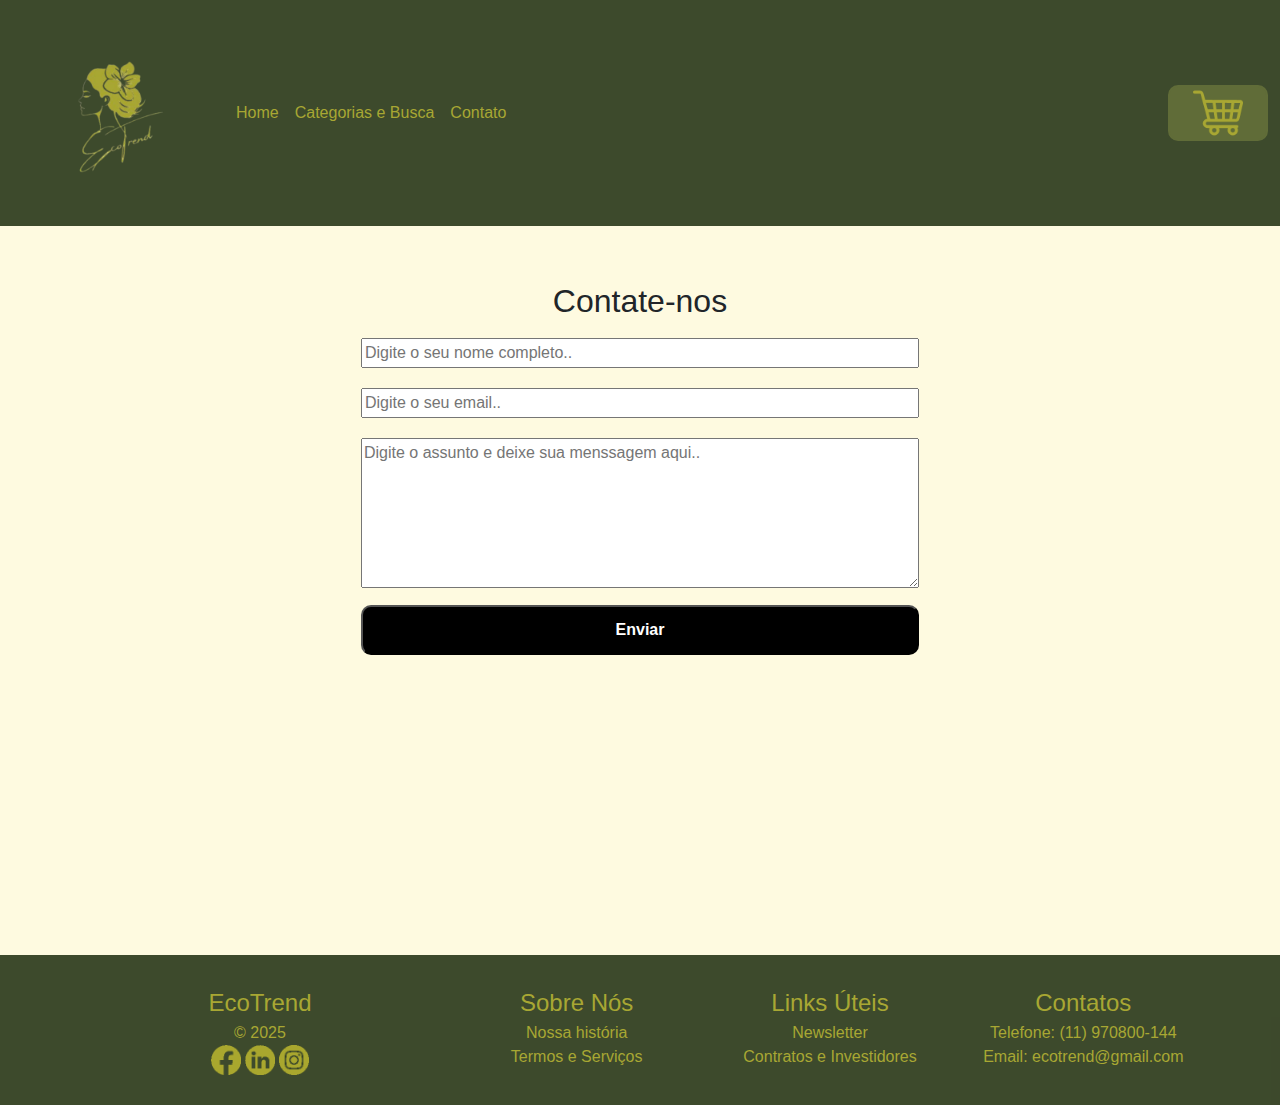
<file: contato.html>
<!DOCTYPE html>
<html lang="en">
<head>
    <meta charset="UTF-8">
    <meta name="viewport" content="width=device-width, initial-scale=1.0">
    <title>Contato</title>
    <link href="https://cdn.jsdelivr.net/npm/bootstrap@5.3.3/dist/css/bootstrap.min.css" rel="stylesheet" integrity="sha384-QWTKZyjpPEjISv5WaRU9OFeRpok6YctnYmDr5pNlyT2bRjXh0JMhjY6hW+ALEwIH" crossorigin="anonymous">
    <script src="https://cdn.jsdelivr.net/npm/bootstrap@5.3.3/dist/js/bootstrap.bundle.min.js" integrity="sha384-YvpcrYf0tY3lHB60NNkmXc5s9fDVZLESaAA55NDzOxhy9GkcIdslK1eN7N6jIeHz" crossorigin="anonymous"></script>
    <link rel="stylesheet" href="./css/base.css">
    <link rel="stylesheet" href="./css/contato.css">
</head>
<body>
    <header>
        <nav class="navbar navbar-expand-lg bg-transparent">
            <div class="container-fluid">
                <!-- Logo alinhado à esquerda -->
                <a href="./index.html" class="navbar-brand">
                    <img src="./images/logo.png" alt="Logo" class="logo" width="200" height="200">
                </a>
                <!-- Design para telas menores -->
                 <div class="shopping-cart-small-flex">
                    <button class="d-block d-lg-none shopping-cart" type="button" onmouseover="hover(this);" onmouseleave="unhover(this);" >
                        <img src="./images/shopping-cart.png" alt="" width="50px" height="50px" class="cart-image">
                    </button>

                    <button class="navbar-toggler" type="button" data-bs-toggle="collapse" data-bs-target="#navbarNav">
                        <span class="navbar-toggler-icon"></span>
                    </button>
                </div>
                <!-- ---- -->

                <!-- Menu de navegação para telas maiores -->
                <div class="collapse navbar-collapse justify-content-between" id="navbarNav">
                    <ul class="navbar-nav">
                        <li class="nav-item">
                            <a class="nav-link" href="./index.html">Home</a>
                        </li>
                        <li class="nav-item">
                            <a class="nav-link" href="./categoria.html">Categorias e Busca</a>
                        </li>
                        <li class="nav-item">
                            <a class="nav-link" href="#">Contato</a>
                        </li>
                    </ul>
                <!-- ---- -->

                <!-- Botão de compras -->
                    <button class="d-none d-lg-block shopping-cart" type="button" onmouseover="hover(this);" onmouseleave="unhover(this);" >
                        <img src="./images/shopping-cart.png" alt="" width="50px" height="50px" class="cart-image">
                    </button>
                </div>
                <!-- ---- -->


            </div>
        </nav>
    </header>

    <!-- Contato -->
    <div class="container" style="text-align: center;">
        <form>
            <h2 style="margin-top:5%">Contate-nos</h2>
            <input type="text" name="" id="" placeholder="Digite o seu nome completo.." style="width: 50%;" required>
            <input type="email" name="" id="" placeholder="Digite o seu email.." style="width: 50%;" required >
            <br>
            <textarea name="mensagem" placeholder="Digite o assunto e deixe sua menssagem aqui.." style="width: 50%; height: 150px; margin: 10px;"></textarea>
            <br>
            <button class="submit-button" style="margin-bottom: 300px;">
                Enviar
            </button>
        </form>
    </div>



    <footer>
        <div class="container">
            <div class="row">
                <div class="col-md-4">
                    <div class="footer-name">EcoTrend</div>
                    <div>© 2025</div>
                    <div>
                        <img src="./images/facebook-icon.png" alt="" width="30px">
                        <img src="./images/linkedin-icon.png" alt="" width="30px">
                        <img src="./images/instagram-icon.png" alt="" width="30px">
                    </div>
                </div>
                <div class="col-md-8 container">
                    <div class="row">
                        <div class="col-4 footer-name">
                            Sobre Nós
                        </div>
                        <div class="col-4 footer-name">
                            Links Úteis
                        </div>
                        <div class="col-4 footer-name">
                            Contatos
                        </div>   
                    </div>
                    <div class="row">
                        <div class="col-4">
                            <a href="#">Nossa história</a>
                        </div>
                        <div class="col-4">
                            Newsletter
                        </div>
                        <div class="col-4">
                            Telefone: (11) 970800-144
                        </div>
                    </div>
                    <div class="row">
                        <div class="col-4">
                            <a href="#">Termos e Serviços</a>
                        </div>
                        <div class="col-4">
                            Contratos e Investidores
                        </div>
                        <div class="col-4">
                            Email: ecotrend@gmail.com
                        </div>
                </div>
            </div>
        </div>
    </footer>

    <script src="./js/index.js"></script>
</body>
</html>
</file>
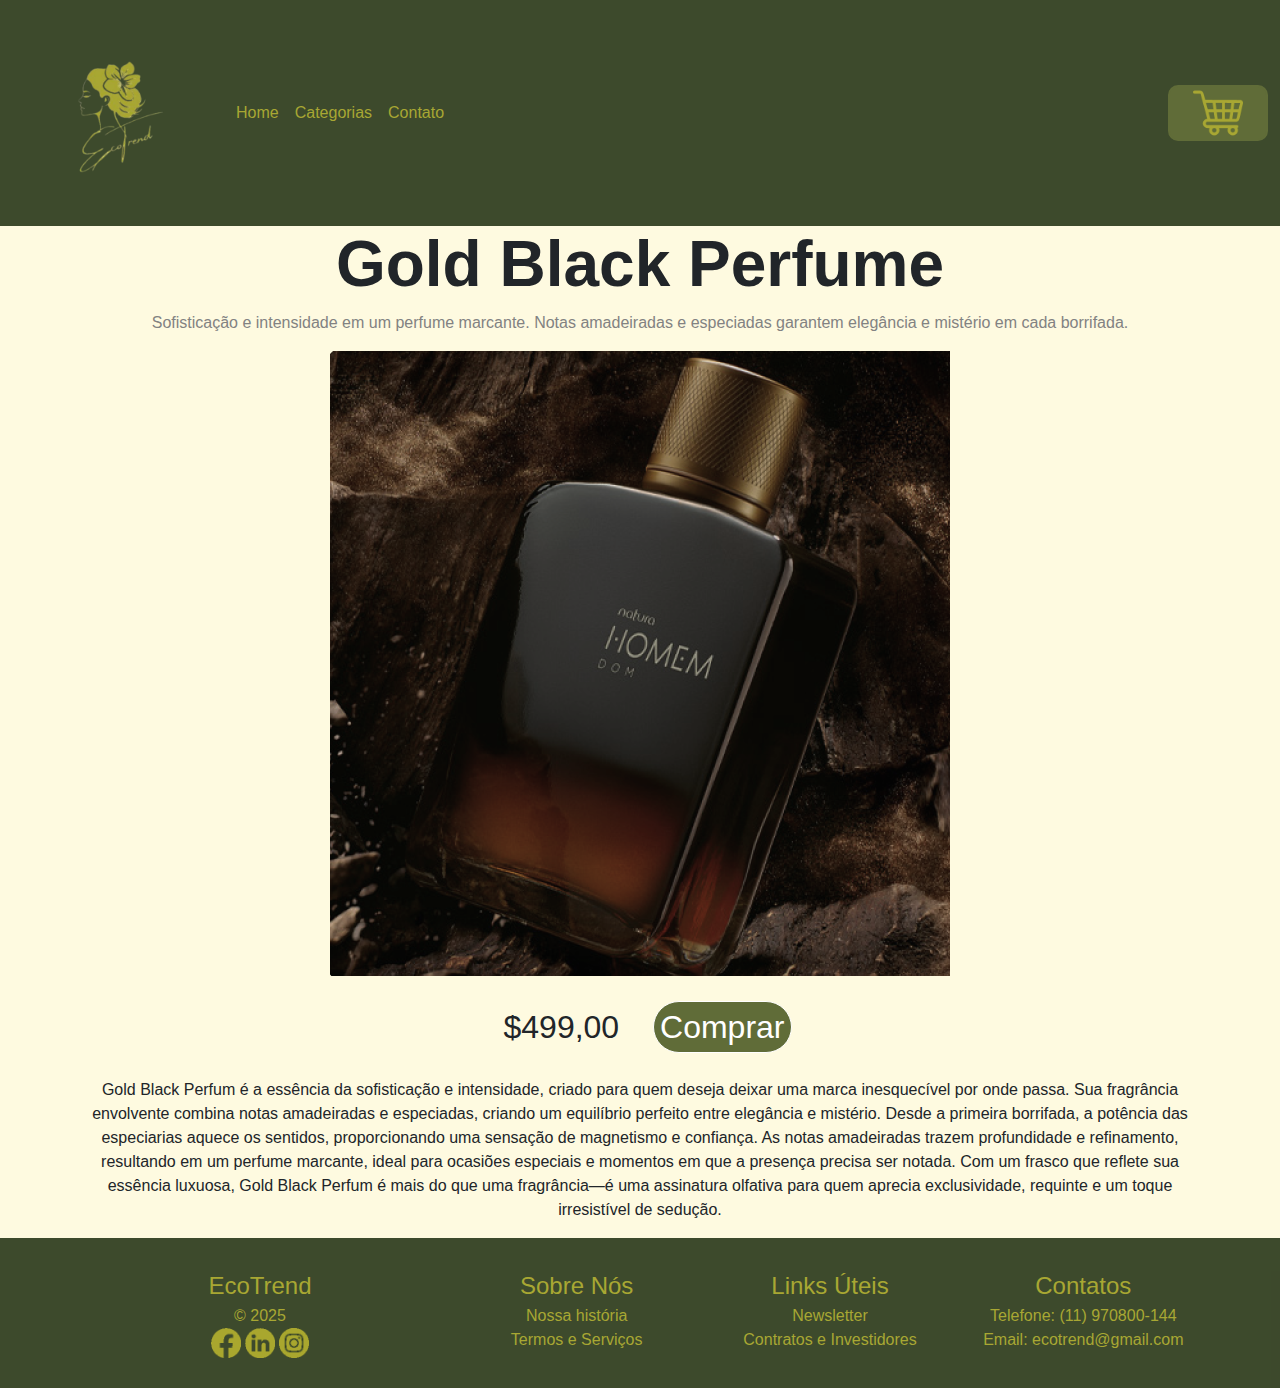
<file: goldblack.html>
<!DOCTYPE html>
<html lang="en">
<head>
    <meta charset="UTF-8">
    <meta name="viewport" content="width=device-width, initial-scale=1.0">
    <title>Home</title>
    <link href="https://cdn.jsdelivr.net/npm/bootstrap@5.3.3/dist/css/bootstrap.min.css" rel="stylesheet" integrity="sha384-QWTKZyjpPEjISv5WaRU9OFeRpok6YctnYmDr5pNlyT2bRjXh0JMhjY6hW+ALEwIH" crossorigin="anonymous">
    <script src="https://cdn.jsdelivr.net/npm/bootstrap@5.3.3/dist/js/bootstrap.bundle.min.js" integrity="sha384-YvpcrYf0tY3lHB60NNkmXc5s9fDVZLESaAA55NDzOxhy9GkcIdslK1eN7N6jIeHz" crossorigin="anonymous"></script>
    <link rel="stylesheet" href="./css/base.css">
    <link rel="stylesheet" href="./css/produto.css">
</head>
<body>
    <header>
        <nav class="navbar navbar-expand-lg bg-transparent">
            <div class="container-fluid">
                <!-- Logo alinhado à esquerda -->
                <a href="./index.html" class="navbar-brand">
                    <img src="./images/logo.png" alt="Logo" class="logo" width="200" height="200">
                </a>
                <!-- Design para telas menores -->
                 <div class="shopping-cart-small-flex">
                    <button class="d-block d-lg-none shopping-cart" type="button" onmouseover="hover(this);" onmouseleave="unhover(this);" >
                        <img src="./images/shopping-cart.png" alt="" width="50px" height="50px" class="cart-image">
                    </button>

                    <button class="navbar-toggler" type="button" data-bs-toggle="collapse" data-bs-target="#navbarNav">
                        <span class="navbar-toggler-icon"></span>
                    </button>
                </div>
                <!-- ---- -->

                <!-- Menu de navegação para telas maiores -->
                <div class="collapse navbar-collapse justify-content-between" id="navbarNav">
                    <ul class="navbar-nav">
                        <li class="nav-item">
                            <a class="nav-link" href="./index.html">Home</a>
                        </li>
                        <li class="nav-item">
                            <a class="nav-link" href="#">Categorias</a>
                        </li>
                        <li class="nav-item">
                            <a class="nav-link" href="#">Contato</a>
                        </li>
                    </ul>
                <!-- ---- -->

                <!-- Botão de compras -->
                    <button class="d-none d-lg-block shopping-cart" type="button" onmouseover="hover(this);" onmouseleave="unhover(this);" >
                        <img src="./images/shopping-cart.png" alt="" width="50px" height="50px" class="cart-image">
                    </button>
                </div>
                <!-- ---- -->


            </div>
        </nav>
    </header>

    <div class="container" style="text-align: center;">
        <h2>Gold Black Perfume</h2>
        <p id="after-title">Sofisticação e intensidade em um perfume marcante.
            Notas amadeiradas e especiadas garantem elegância e
            mistério em cada borrifada.</p>
        <img src="./images/gold-black-perfume.png" alt="">
        <div class="comprar">
            <span style="padding: 20px;">$499,00 </span>
            <button class="comprar-botao">Comprar</button>
        </div>
        <p>
            Gold Black Perfum é a essência da sofisticação e intensidade, criado para quem deseja deixar uma marca inesquecível por onde passa.
            Sua fragrância envolvente combina notas amadeiradas e especiadas, criando um equilíbrio perfeito entre elegância e mistério.
            Desde a primeira borrifada, a potência das especiarias aquece os sentidos, proporcionando uma sensação de magnetismo e confiança.
            As notas amadeiradas trazem profundidade e refinamento, resultando em um perfume marcante, ideal para ocasiões especiais e momentos em que a presença precisa ser notada.
            Com um frasco que reflete sua essência luxuosa, Gold Black Perfum é mais do que uma fragrância—é uma assinatura olfativa para quem aprecia exclusividade, 
            requinte e um toque irresistível de sedução.
        </p>
    </div>
    


    <footer>
        <div class="container">
            <div class="row">
                <div class="col-md-4">
                    <div class="footer-name">EcoTrend</div>
                    <div>© 2025</div>
                    <div>
                        <img src="./images/facebook-icon.png" alt="" width="30px">
                        <img src="./images/linkedin-icon.png" alt="" width="30px">
                        <img src="./images/instagram-icon.png" alt="" width="30px">
                    </div>
                </div>
                <div class="col-md-8 container">
                    <div class="row">
                        <div class="col-4 footer-name">
                            Sobre Nós
                        </div>
                        <div class="col-4 footer-name">
                            Links Úteis
                        </div>
                        <div class="col-4 footer-name">
                            Contatos
                        </div>   
                    </div>
                    <div class="row">
                        <div class="col-4">
                            <a href="#">Nossa história</a>
                        </div>
                        <div class="col-4">
                            Newsletter
                        </div>
                        <div class="col-4">
                            Telefone: (11) 970800-144
                        </div>
                    </div>
                    <div class="row">
                        <div class="col-4">
                            <a href="#">Termos e Serviços</a>
                        </div>
                        <div class="col-4">
                            Contratos e Investidores
                        </div>
                        <div class="col-4">
                            Email: ecotrend@gmail.com
                        </div>
                </div>
            </div>
        </div>
    </footer>
    <script src="./js/index.js"></script>
</body>
</html>
</file>
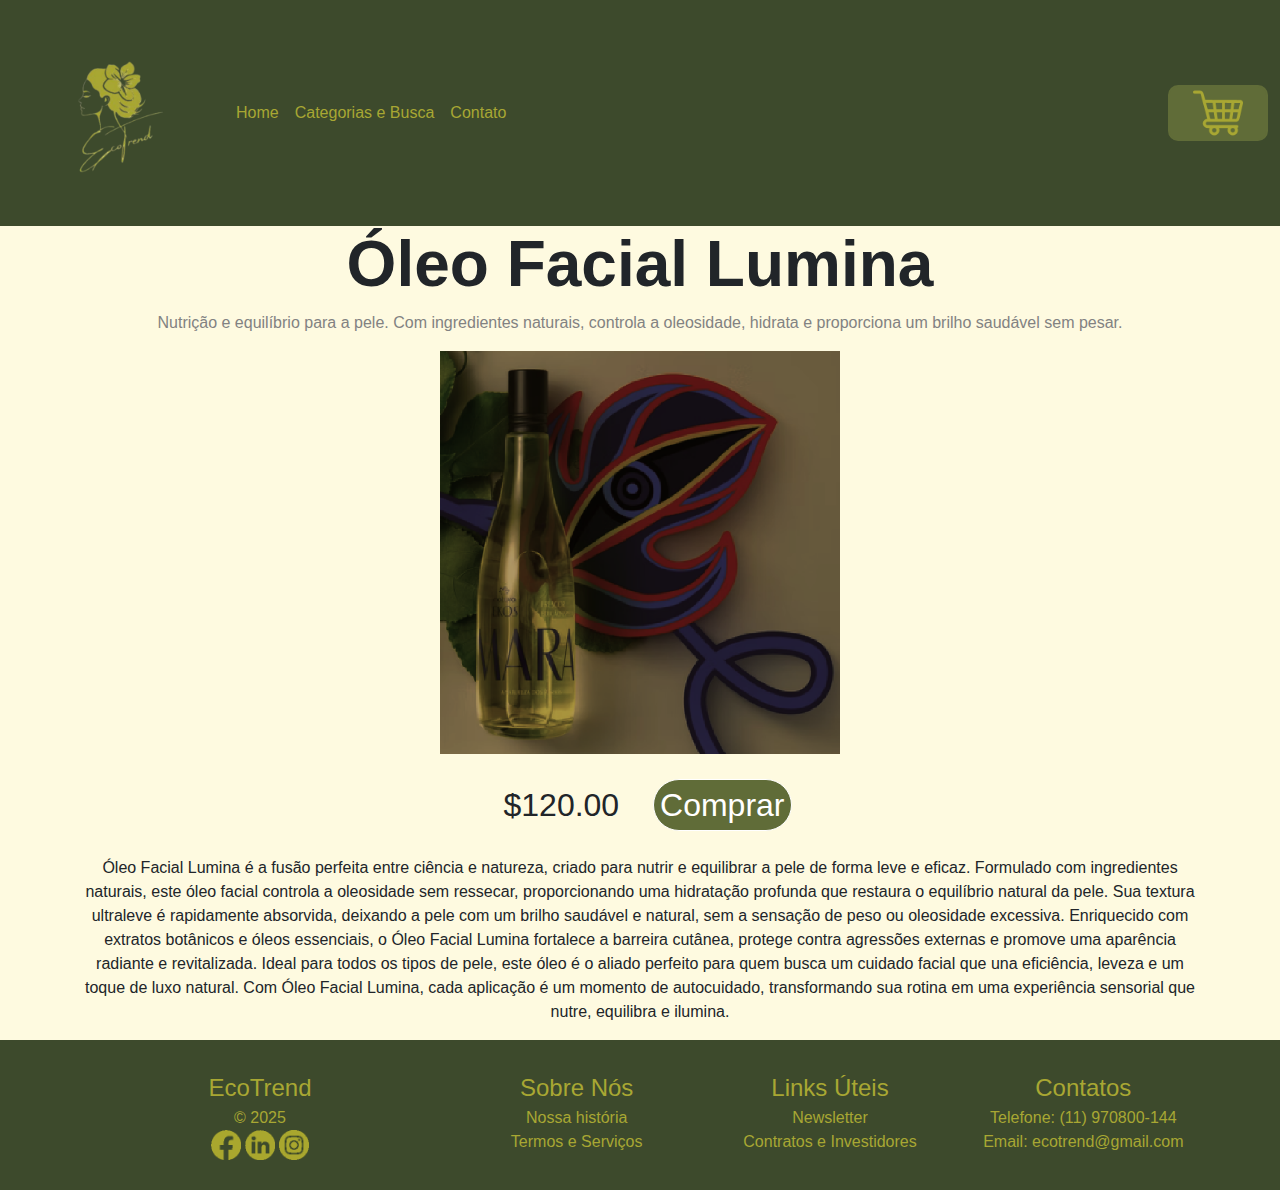
<file: lumina.html>
<!DOCTYPE html>
<html lang="en">
<head>
    <meta charset="UTF-8">
    <meta name="viewport" content="width=device-width, initial-scale=1.0">
    <title>Óleo Facial Lumina</title>
    <link href="https://cdn.jsdelivr.net/npm/bootstrap@5.3.3/dist/css/bootstrap.min.css" rel="stylesheet" integrity="sha384-QWTKZyjpPEjISv5WaRU9OFeRpok6YctnYmDr5pNlyT2bRjXh0JMhjY6hW+ALEwIH" crossorigin="anonymous">
    <script src="https://cdn.jsdelivr.net/npm/bootstrap@5.3.3/dist/js/bootstrap.bundle.min.js" integrity="sha384-YvpcrYf0tY3lHB60NNkmXc5s9fDVZLESaAA55NDzOxhy9GkcIdslK1eN7N6jIeHz" crossorigin="anonymous"></script>
    <link rel="stylesheet" href="./css/base.css">
    <link rel="stylesheet" href="./css/produto.css">
</head>
<body>
    <header>
        <nav class="navbar navbar-expand-lg bg-transparent">
            <div class="container-fluid">
                <!-- Logo alinhado à esquerda -->
                <a href="./index.html" class="navbar-brand">
                    <img src="./images/logo.png" alt="Logo" class="logo" width="200" height="200">
                </a>
                <!-- Design para telas menores -->
                 <div class="shopping-cart-small-flex">
                    <button class="d-block d-lg-none shopping-cart" type="button" onmouseover="hover(this);" onmouseleave="unhover(this);" >
                        <img src="./images/shopping-cart.png" alt="" width="50px" height="50px" class="cart-image">
                    </button>

                    <button class="navbar-toggler" type="button" data-bs-toggle="collapse" data-bs-target="#navbarNav">
                        <span class="navbar-toggler-icon"></span>
                    </button>
                </div>
                <!-- ---- -->

                <!-- Menu de navegação para telas maiores -->
                <div class="collapse navbar-collapse justify-content-between" id="navbarNav">
                    <ul class="navbar-nav">
                        <li class="nav-item">
                            <a class="nav-link" href="./index.html">Home</a>
                        </li>
                        <li class="nav-item">
                            <a class="nav-link" href="./categoria.html">Categorias e Busca</a>
                        </li>
                        <li class="nav-item">
                            <a class="nav-link" href="./contato.html">Contato</a>
                        </li>
                    </ul>
                <!-- ---- -->

                <!-- Botão de compras -->
                    <button class="d-none d-lg-block shopping-cart" type="button" onmouseover="hover(this);" onmouseleave="unhover(this);" >
                        <img src="./images/shopping-cart.png" alt="" width="50px" height="50px" class="cart-image">
                    </button>
                </div>
                <!-- ---- -->


            </div>
        </nav>
    </header>

    <div class="container" style="text-align: center;">
        <h2>Óleo Facial Lumina</h2>
        <p id="after-title">Nutrição e equilíbrio para a pele. Com ingredientes naturais, controla a oleosidade, hidrata e proporciona um brilho saudável sem pesar.</p>
        <img src="./images/oleo-facial-lumina.png" alt="" width="400px">
        <div class="comprar">
            <span style="padding: 20px;">$120.00 </span>
            <button class="comprar-botao">Comprar</button>
        </div>
        <p>
            Óleo Facial Lumina é a fusão perfeita entre ciência e natureza, criado para nutrir e equilibrar a pele de forma leve e eficaz.
            Formulado com ingredientes naturais, este óleo facial controla a oleosidade sem ressecar, proporcionando uma hidratação profunda que restaura o equilíbrio natural da pele.
            Sua textura ultraleve é rapidamente absorvida, deixando a pele com um brilho saudável e natural, sem a sensação de peso ou oleosidade excessiva.
            Enriquecido com extratos botânicos e óleos essenciais, o Óleo Facial Lumina fortalece a barreira cutânea, protege contra agressões externas e promove uma aparência radiante e revitalizada.
            Ideal para todos os tipos de pele, este óleo é o aliado perfeito para quem busca um cuidado facial que una eficiência, leveza e um toque de luxo natural.
            Com Óleo Facial Lumina, cada aplicação é um momento de autocuidado, transformando sua rotina em uma experiência sensorial que nutre, equilibra e ilumina.
        </p>
    </div>
    


    <footer>
        <div class="container">
            <div class="row">
                <div class="col-md-4">
                    <div class="footer-name">EcoTrend</div>
                    <div>© 2025</div>
                    <div>
                        <img src="./images/facebook-icon.png" alt="" width="30px">
                        <img src="./images/linkedin-icon.png" alt="" width="30px">
                        <img src="./images/instagram-icon.png" alt="" width="30px">
                    </div>
                </div>
                <div class="col-md-8 container">
                    <div class="row">
                        <div class="col-4 footer-name">
                            Sobre Nós
                        </div>
                        <div class="col-4 footer-name">
                            Links Úteis
                        </div>
                        <div class="col-4 footer-name">
                            Contatos
                        </div>   
                    </div>
                    <div class="row">
                        <div class="col-4">
                            <a href="#">Nossa história</a>
                        </div>
                        <div class="col-4">
                            Newsletter
                        </div>
                        <div class="col-4">
                            Telefone: (11) 970800-144
                        </div>
                    </div>
                    <div class="row">
                        <div class="col-4">
                            <a href="#">Termos e Serviços</a>
                        </div>
                        <div class="col-4">
                            Contratos e Investidores
                        </div>
                        <div class="col-4">
                            Email: ecotrend@gmail.com
                        </div>
                </div>
            </div>
        </div>
    </footer>
    <script src="./js/index.js"></script>
</body>
</html>
</file>
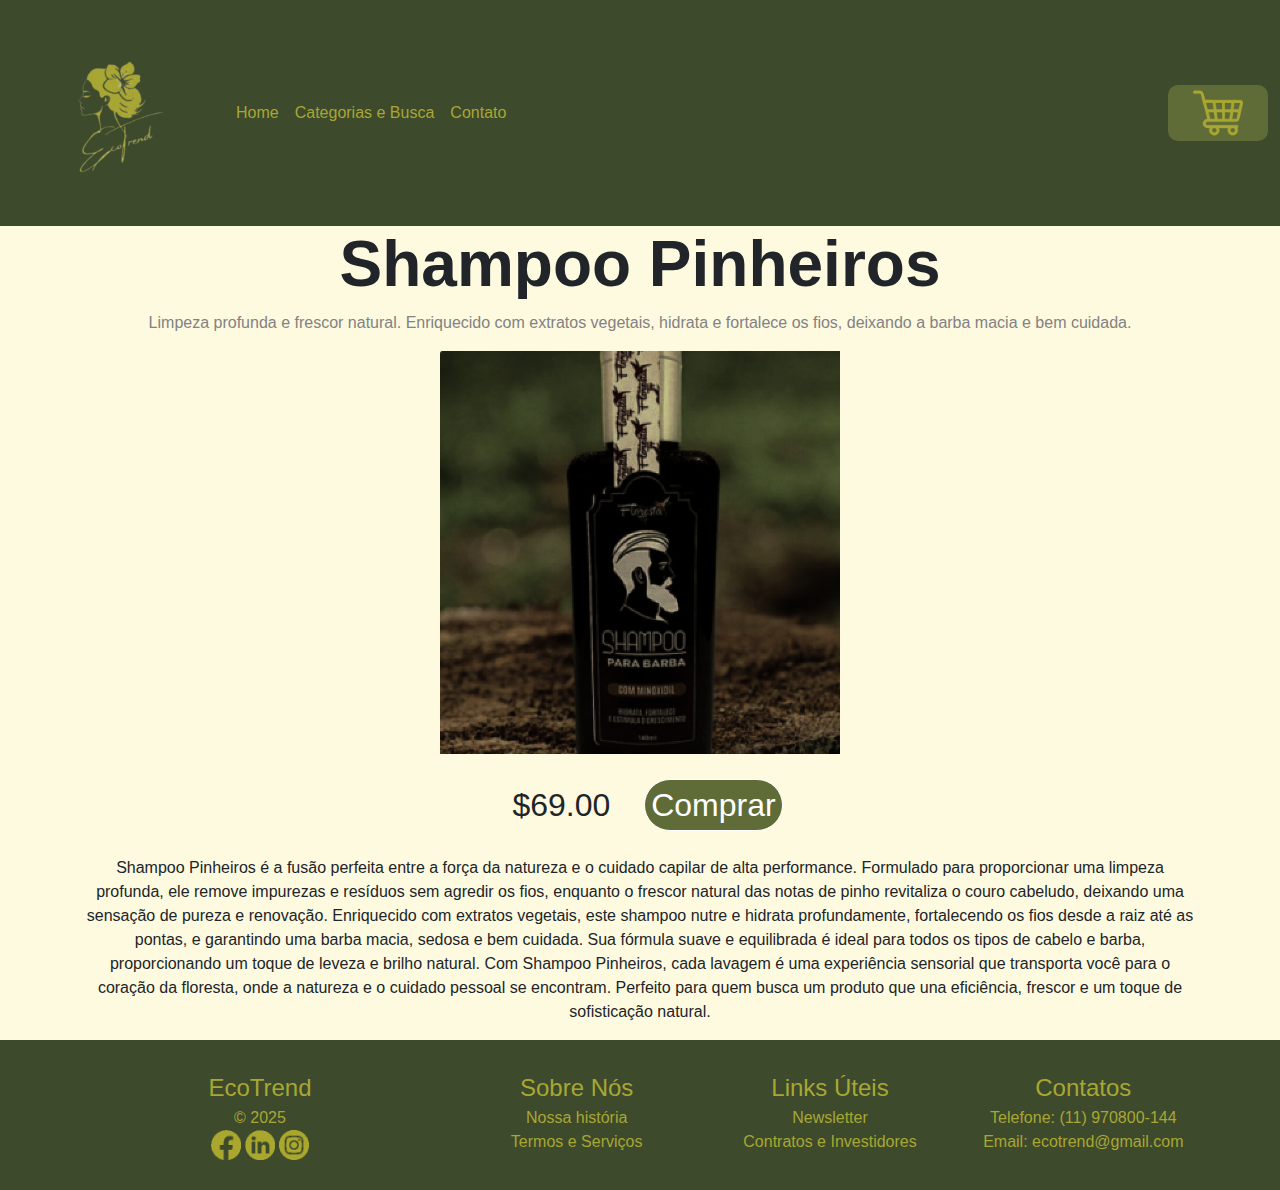
<file: pinheiro.html>
<!DOCTYPE html>
<html lang="en">
<head>
    <meta charset="UTF-8">
    <meta name="viewport" content="width=device-width, initial-scale=1.0">
    <title>Shampoo Pinheiros</title>
    <link href="https://cdn.jsdelivr.net/npm/bootstrap@5.3.3/dist/css/bootstrap.min.css" rel="stylesheet" integrity="sha384-QWTKZyjpPEjISv5WaRU9OFeRpok6YctnYmDr5pNlyT2bRjXh0JMhjY6hW+ALEwIH" crossorigin="anonymous">
    <script src="https://cdn.jsdelivr.net/npm/bootstrap@5.3.3/dist/js/bootstrap.bundle.min.js" integrity="sha384-YvpcrYf0tY3lHB60NNkmXc5s9fDVZLESaAA55NDzOxhy9GkcIdslK1eN7N6jIeHz" crossorigin="anonymous"></script>
    <link rel="stylesheet" href="./css/base.css">
    <link rel="stylesheet" href="./css/produto.css">
</head>
<body>
    <header>
        <nav class="navbar navbar-expand-lg bg-transparent">
            <div class="container-fluid">
                <!-- Logo alinhado à esquerda -->
                <a href="./index.html" class="navbar-brand">
                    <img src="./images/logo.png" alt="Logo" class="logo" width="200" height="200">
                </a>
                <!-- Design para telas menores -->
                 <div class="shopping-cart-small-flex">
                    <button class="d-block d-lg-none shopping-cart" type="button" onmouseover="hover(this);" onmouseleave="unhover(this);" >
                        <img src="./images/shopping-cart.png" alt="" width="50px" height="50px" class="cart-image">
                    </button>

                    <button class="navbar-toggler" type="button" data-bs-toggle="collapse" data-bs-target="#navbarNav">
                        <span class="navbar-toggler-icon"></span>
                    </button>
                </div>
                <!-- ---- -->

                <!-- Menu de navegação para telas maiores -->
                <div class="collapse navbar-collapse justify-content-between" id="navbarNav">
                    <ul class="navbar-nav">
                        <li class="nav-item">
                            <a class="nav-link" href="./index.html">Home</a>
                        </li>
                        <li class="nav-item">
                            <a class="nav-link" href="./categoria.html">Categorias e Busca</a>
                        </li>
                        <li class="nav-item">
                            <a class="nav-link" href="./contato.html">Contato</a>
                        </li>
                    </ul>
                <!-- ---- -->

                <!-- Botão de compras -->
                    <button class="d-none d-lg-block shopping-cart" type="button" onmouseover="hover(this);" onmouseleave="unhover(this);" >
                        <img src="./images/shopping-cart.png" alt="" width="50px" height="50px" class="cart-image">
                    </button>
                </div>
                <!-- ---- -->


            </div>
        </nav>
    </header>

    <div class="container" style="text-align: center;">
        <h2>Shampoo Pinheiros</h2>
        <p id="after-title">Limpeza profunda e frescor natural. Enriquecido com extratos vegetais, hidrata e fortalece os fios, deixando a barba macia e bem cuidada.</p>
        <img src="./images/shampoo-pinheiros.png" alt="" width="400px">
        <div class="comprar">
            <span style="padding: 20px;">$69.00 </span>
            <button class="comprar-botao">Comprar</button>
        </div>
        <p>
            Shampoo Pinheiros é a fusão perfeita entre a força da natureza e o cuidado capilar de alta performance.
            Formulado para proporcionar uma limpeza profunda, ele remove impurezas e resíduos sem agredir os fios, enquanto o frescor natural das notas de pinho revitaliza o couro cabeludo, deixando uma sensação de pureza e renovação.
            Enriquecido com extratos vegetais, este shampoo nutre e hidrata profundamente, fortalecendo os fios desde a raiz até as pontas, e garantindo uma barba macia, sedosa e bem cuidada.
            Sua fórmula suave e equilibrada é ideal para todos os tipos de cabelo e barba, proporcionando um toque de leveza e brilho natural.
            Com Shampoo Pinheiros, cada lavagem é uma experiência sensorial que transporta você para o coração da floresta, onde a natureza e o cuidado pessoal se encontram.
            Perfeito para quem busca um produto que una eficiência, frescor e um toque de sofisticação natural.
        </p>
    </div>
    


    <footer>
        <div class="container">
            <div class="row">
                <div class="col-md-4">
                    <div class="footer-name">EcoTrend</div>
                    <div>© 2025</div>
                    <div>
                        <img src="./images/facebook-icon.png" alt="" width="30px">
                        <img src="./images/linkedin-icon.png" alt="" width="30px">
                        <img src="./images/instagram-icon.png" alt="" width="30px">
                    </div>
                </div>
                <div class="col-md-8 container">
                    <div class="row">
                        <div class="col-4 footer-name">
                            Sobre Nós
                        </div>
                        <div class="col-4 footer-name">
                            Links Úteis
                        </div>
                        <div class="col-4 footer-name">
                            Contatos
                        </div>   
                    </div>
                    <div class="row">
                        <div class="col-4">
                            <a href="#">Nossa história</a>
                        </div>
                        <div class="col-4">
                            Newsletter
                        </div>
                        <div class="col-4">
                            Telefone: (11) 970800-144
                        </div>
                    </div>
                    <div class="row">
                        <div class="col-4">
                            <a href="#">Termos e Serviços</a>
                        </div>
                        <div class="col-4">
                            Contratos e Investidores
                        </div>
                        <div class="col-4">
                            Email: ecotrend@gmail.com
                        </div>
                </div>
            </div>
        </div>
    </footer>
    <script src="./js/index.js"></script>
</body>
</html>
</file>
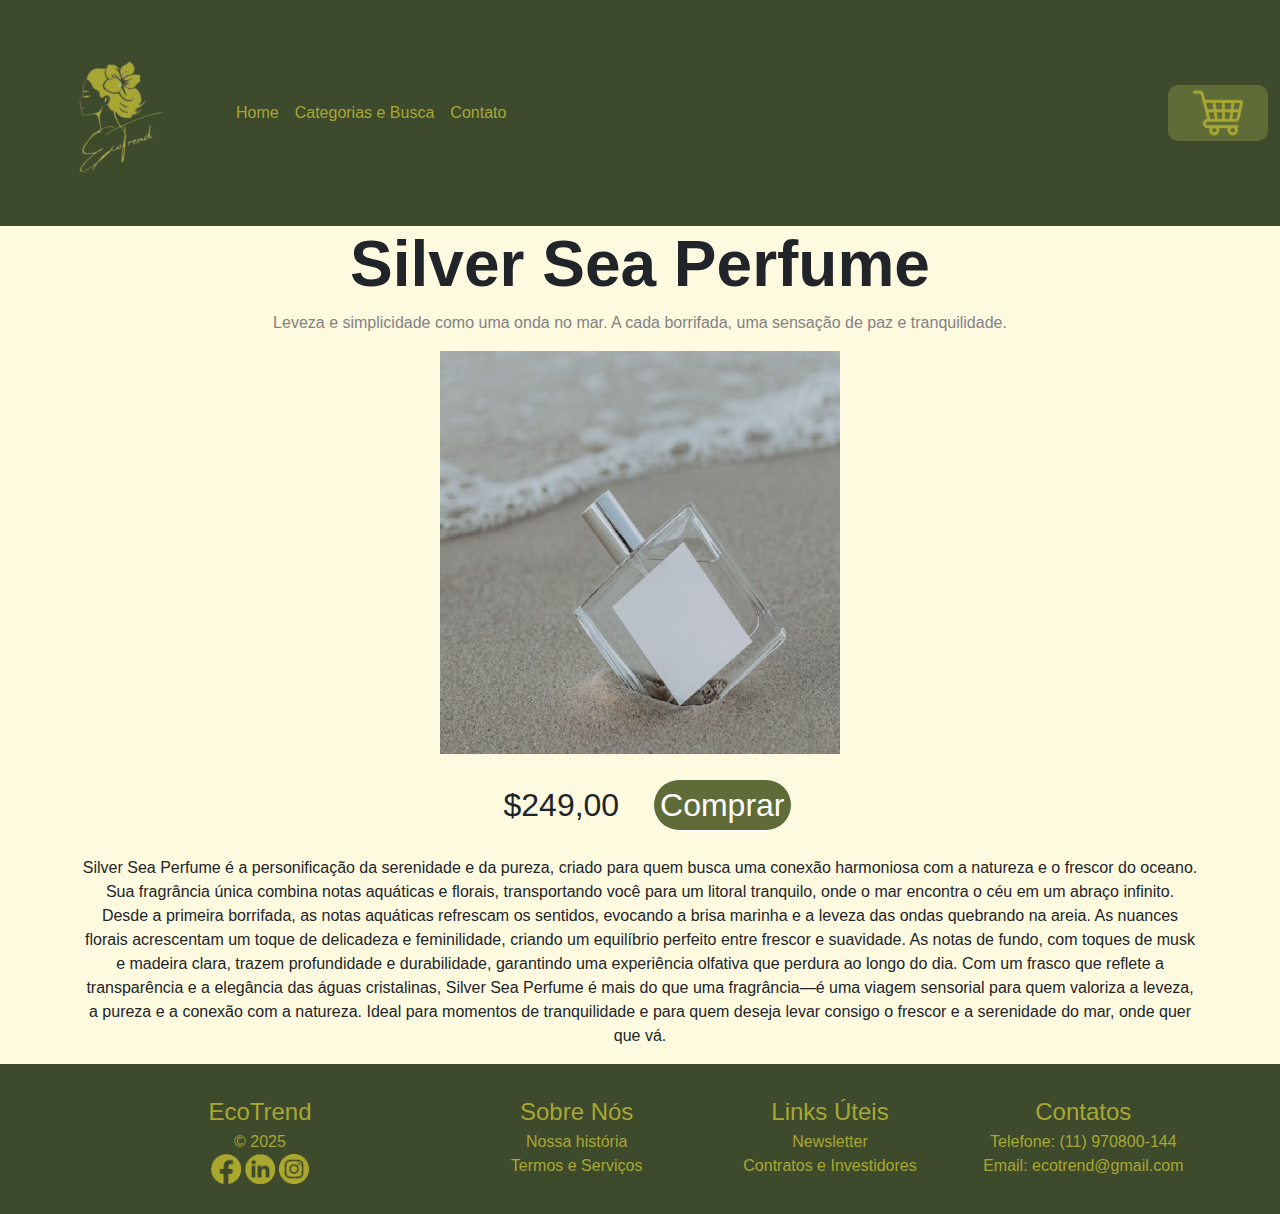
<file: silversea.html>
<!DOCTYPE html>
<html lang="en">
<head>
    <meta charset="UTF-8">
    <meta name="viewport" content="width=device-width, initial-scale=1.0">
    <title>Silver Sea</title>
    <link href="https://cdn.jsdelivr.net/npm/bootstrap@5.3.3/dist/css/bootstrap.min.css" rel="stylesheet" integrity="sha384-QWTKZyjpPEjISv5WaRU9OFeRpok6YctnYmDr5pNlyT2bRjXh0JMhjY6hW+ALEwIH" crossorigin="anonymous">
    <script src="https://cdn.jsdelivr.net/npm/bootstrap@5.3.3/dist/js/bootstrap.bundle.min.js" integrity="sha384-YvpcrYf0tY3lHB60NNkmXc5s9fDVZLESaAA55NDzOxhy9GkcIdslK1eN7N6jIeHz" crossorigin="anonymous"></script>
    <link rel="stylesheet" href="./css/base.css">
    <link rel="stylesheet" href="./css/produto.css">
</head>
<body>
    <header>
        <nav class="navbar navbar-expand-lg bg-transparent">
            <div class="container-fluid">
                <!-- Logo alinhado à esquerda -->
                <a href="./index.html" class="navbar-brand">
                    <img src="./images/logo.png" alt="Logo" class="logo" width="200" height="200">
                </a>
                <!-- Design para telas menores -->
                 <div class="shopping-cart-small-flex">
                    <button class="d-block d-lg-none shopping-cart" type="button" onmouseover="hover(this);" onmouseleave="unhover(this);" >
                        <img src="./images/shopping-cart.png" alt="" width="50px" height="50px" class="cart-image">
                    </button>

                    <button class="navbar-toggler" type="button" data-bs-toggle="collapse" data-bs-target="#navbarNav">
                        <span class="navbar-toggler-icon"></span>
                    </button>
                </div>
                <!-- ---- -->

                <!-- Menu de navegação para telas maiores -->
                <div class="collapse navbar-collapse justify-content-between" id="navbarNav">
                    <ul class="navbar-nav">
                        <li class="nav-item">
                            <a class="nav-link" href="./index.html">Home</a>
                        </li>
                        <li class="nav-item">
                            <a class="nav-link" href="./categoria.html">Categorias e Busca</a>
                        </li>
                        <li class="nav-item">
                            <a class="nav-link" href="./contato.html">Contato</a>
                        </li>
                    </ul>
                <!-- ---- -->

                <!-- Botão de compras -->
                    <button class="d-none d-lg-block shopping-cart" type="button" onmouseover="hover(this);" onmouseleave="unhover(this);" >
                        <img src="./images/shopping-cart.png" alt="" width="50px" height="50px" class="cart-image">
                    </button>
                </div>
                <!-- ---- -->


            </div>
        </nav>
    </header>

    <div class="container" style="text-align: center;">
        <h2>Silver Sea Perfume</h2>
        <p id="after-title">Leveza e simplicidade como uma onda no mar. A cada borrifada, uma sensação de paz e tranquilidade.</p>
        <img src="./images/silver-sea-perfume.png" alt="" width="400px">
        <div class="comprar">
            <span style="padding: 20px;">$249,00 </span>
            <button class="comprar-botao">Comprar</button>
        </div>
        <p>
            Silver Sea Perfume é a personificação da serenidade e da pureza, criado para quem busca uma conexão harmoniosa com a natureza e o frescor do oceano.
            Sua fragrância única combina notas aquáticas e florais, transportando você para um litoral tranquilo, onde o mar encontra o céu em um abraço infinito.
            Desde a primeira borrifada, as notas aquáticas refrescam os sentidos, evocando a brisa marinha e a leveza das ondas quebrando na areia.
            As nuances florais acrescentam um toque de delicadeza e feminilidade, criando um equilíbrio perfeito entre frescor e suavidade.
            As notas de fundo, com toques de musk e madeira clara, trazem profundidade e durabilidade, garantindo uma experiência olfativa que perdura ao longo do dia.
            Com um frasco que reflete a transparência e a elegância das águas cristalinas, Silver Sea Perfume é mais do que uma fragrância—é uma viagem sensorial para quem valoriza a leveza, a pureza e a conexão com a natureza.
            Ideal para momentos de tranquilidade e para quem deseja levar consigo o frescor e a serenidade do mar, onde quer que vá.
        </p>
    </div>
    


    <footer>
        <div class="container">
            <div class="row">
                <div class="col-md-4">
                    <div class="footer-name">EcoTrend</div>
                    <div>© 2025</div>
                    <div>
                        <img src="./images/facebook-icon.png" alt="" width="30px">
                        <img src="./images/linkedin-icon.png" alt="" width="30px">
                        <img src="./images/instagram-icon.png" alt="" width="30px">
                    </div>
                </div>
                <div class="col-md-8 container">
                    <div class="row">
                        <div class="col-4 footer-name">
                            Sobre Nós
                        </div>
                        <div class="col-4 footer-name">
                            Links Úteis
                        </div>
                        <div class="col-4 footer-name">
                            Contatos
                        </div>   
                    </div>
                    <div class="row">
                        <div class="col-4">
                            <a href="#">Nossa história</a>
                        </div>
                        <div class="col-4">
                            Newsletter
                        </div>
                        <div class="col-4">
                            Telefone: (11) 970800-144
                        </div>
                    </div>
                    <div class="row">
                        <div class="col-4">
                            <a href="#">Termos e Serviços</a>
                        </div>
                        <div class="col-4">
                            Contratos e Investidores
                        </div>
                        <div class="col-4">
                            Email: ecotrend@gmail.com
                        </div>
                </div>
            </div>
        </div>
    </footer>
    <script src="./js/index.js"></script>
</body>
</html>
</file>
<file: css/base.css>
body{
    background-color: #FEFAE0;
    margin: 0;
    padding: 0;
    border: 0;
    font-size: 100%;
    font-family: "Inter", sans-serif;
}

a{
    color: inherit; 
    text-decoration: none; 
    cursor: text;
}
/* Estilização do Headers */
header{
    background-color: rgba(40, 54, 24,0.9);
    color: #A8A733;
    text-align: center;   
}

.nav-link{
    color: #A8A733;
}
.shopping-cart-small-flex{
    display: flex;
    gap: 10px;
}
/* Botão do carrinho */
.shopping-cart{
    border: 2px solid #606C38;
    border-radius:10px;
    background-color: #606C38;
    outline: 0;
    align-items: center;
    width: 100px;
}

.shopping-cart:hover{
    background-color: #a8a733;
}

/* Estilização do Footer */
footer{
    background-color: rgba(40, 54, 24,0.9);
    color: #A8A733;
    align-content: center;
    text-align: center;
    height: 250px;
    clear: both;
    position: relative;
}
@media screen and (min-width:767px) {
    footer{
        height: 150px;
    }
}

.footer-name{
    font-size: 1.5rem;

}
</file>
<file: css/index.css>
.section-title{
    text-align: center;
    font-family: "Inter", sans-serif;
    font-weight: 500;
    font-style: bold;
    font-size: 1.5rem;
    padding: 50px;
}
</file>
<file: css/cards.css>
.card {
    display: flex;
    flex-direction: column;
    height: 100%;
}

.card-body {
    flex: 1;
    display: flex;
    flex-direction: column;
}

.card-title {
    font-weight: bold;
}

.card-text {
    color: #828282;
    margin-bottom: 10px; 
}

.card-buy {
    height: 50px;
    align-items: center;
    font-weight: bold;
    font-style: italic;
    font-family: "Inter", sans-serif;
    border-radius: 10px;
    text-align: center;
    border: 1px solid;
    color: #A8A733;
    background-color: #606C38;
    margin: 5px;
    display: flex;
    justify-content: center;
    align-items: center;
    text-decoration: none; 
}

.card-buy:hover {
    color: #606C38;
    background-color: #A8A733;
}
</file>
<file: css/produto.css>
h2{
    font-weight: bold;
    font-size:64px;
}
#after-title{
    color: #828282;
}
.comprar{
    font-size:32px; padding: 20px;
}
.comprar-botao{
    font-family: "Inter", sans-serif;
    border-radius: 40px;
    text-align: center;
    border: 1px solid;
    color: white;
    background-color: #606C38;
    margin: 5px;
    text-decoration: none; 
}

.comprar-botao:hover{
    color: black;
    background-color: #A8A733;
}
</file>
<file: css/categoria.css>
.background-card{
    background-color: #606C38;
}
.botao-filtro{
    height: 50px;
    align-items: center;
    font-weight: bold;
    font-style: italic;
    font-family: "Inter", sans-serif;
    border-radius: 10px;
    text-align: center;
    border: 1px solid;
    color: #A8A733;
    background-color: #606C38;
    margin: 5px;
    display: flex;
    justify-content: center;
    align-items: center;
    text-decoration: none; 
}

.botao-filtro:hover{
    color: #606C38;
    background-color: #A8A733;
}
</file>
<file: css/contato.css>
input{
    margin: 10px;
}
.submit-button{
    background-color: black;
    color: white;
    border-radius: 10px;
    width: 50%;
    height: 50px;
    font-weight: bold;

}
</file>
